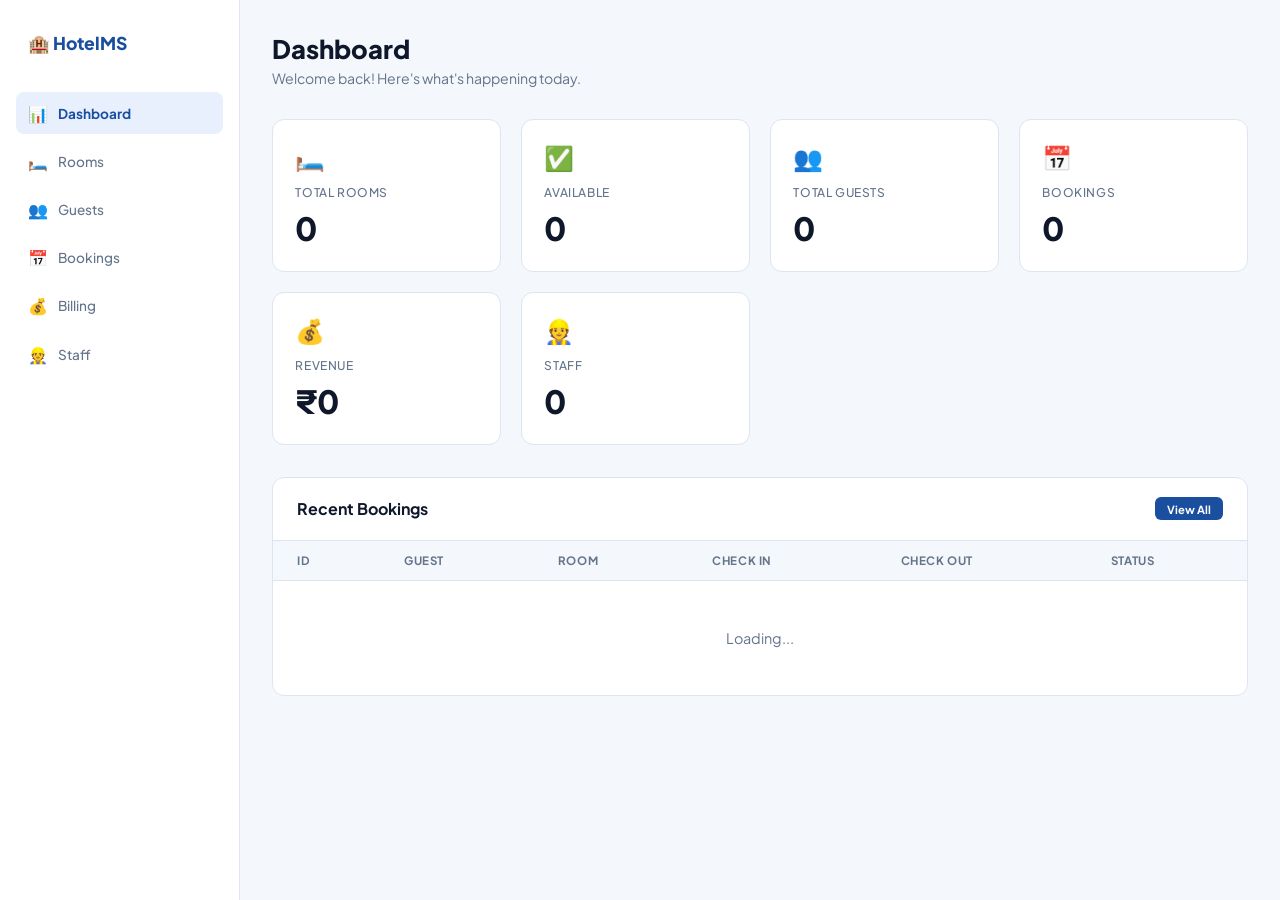
<file: index.html>
<!DOCTYPE html>
<html lang="en">
<head>
  <meta charset="UTF-8">
  <meta name="viewport" content="width=device-width, initial-scale=1.0">
  <title>Hotel Management — Dashboard</title>
  <link rel="stylesheet" href="https://fonts.googleapis.com/css2?family=Plus+Jakarta+Sans:wght@300;400;600;800&display=swap">
  <link rel="stylesheet" href="style.css">
</head>
<body>

<!-- SIDEBAR -->
<aside class="sidebar">
  <div class="sidebar-logo">🏨 HotelMS</div>
  <a href="index.html"    class="nav-item active"><span class="nav-icon">📊</span> Dashboard</a>
  <a href="rooms.html"    class="nav-item"><span class="nav-icon">🛏️</span> Rooms</a>
  <a href="guests.html"   class="nav-item"><span class="nav-icon">👥</span> Guests</a>
  <a href="bookings.html" class="nav-item"><span class="nav-icon">📅</span> Bookings</a>
  <a href="billing.html"  class="nav-item"><span class="nav-icon">💰</span> Billing</a>
  <a href="staff.html"    class="nav-item"><span class="nav-icon">👷</span> Staff</a>
</aside>

<!-- MAIN -->
<main class="main">
  <div class="page-header">
    <h1>Dashboard</h1>
    <p>Welcome back! Here's what's happening today.</p>
  </div>

  <div class="stats-grid">
    <div class="stat-card">
      <div class="stat-icon">🛏️</div>
      <div class="stat-label">Total Rooms</div>
      <div class="stat-value" id="totalRooms">0</div>
    </div>
    <div class="stat-card">
      <div class="stat-icon">✅</div>
      <div class="stat-label">Available</div>
      <div class="stat-value" id="availableRooms">0</div>
    </div>
    <div class="stat-card">
      <div class="stat-icon">👥</div>
      <div class="stat-label">Total Guests</div>
      <div class="stat-value" id="totalGuests">0</div>
    </div>
    <div class="stat-card">
      <div class="stat-icon">📅</div>
      <div class="stat-label">Bookings</div>
      <div class="stat-value" id="totalBookings">0</div>
    </div>
    <div class="stat-card">
      <div class="stat-icon">💰</div>
      <div class="stat-label">Revenue</div>
      <div class="stat-value" id="totalRevenue">₹0</div>
    </div>
    <div class="stat-card">
      <div class="stat-icon">👷</div>
      <div class="stat-label">Staff</div>
      <div class="stat-value" id="totalStaff">0</div>
    </div>
  </div>

  <div class="table-card">
    <div class="table-header">
      <h2>Recent Bookings</h2>
      <a href="bookings.html" class="btn btn-primary btn-sm">View All</a>
    </div>
    <table>
      <thead>
        <tr>
          <th>ID</th>
          <th>Guest</th>
          <th>Room</th>
          <th>Check In</th>
          <th>Check Out</th>
          <th>Status</th>
        </tr>
      </thead>
      <tbody id="recentBookings">
        <tr><td colspan="6" class="empty-state">Loading...</td></tr>
      </tbody>
    </table>
  </div>
</main>

<script>
const API = 'http://localhost:8080/api';

async function loadDashboard() {
  const [rooms, guests, bookings, bills, staff] = await Promise.all([
    fetch(`${API}/rooms`).then(r => r.json()),
    fetch(`${API}/guests`).then(r => r.json()),
    fetch(`${API}/bookings`).then(r => r.json()),
    fetch(`${API}/bills`).then(r => r.json()),
    fetch(`${API}/staff`).then(r => r.json()),
  ]);

  document.getElementById('totalRooms').textContent     = rooms.length;
  document.getElementById('availableRooms').textContent = rooms.filter(r => r.status === 'AVAILABLE').length;
  document.getElementById('totalGuests').textContent    = guests.length;
  document.getElementById('totalBookings').textContent  = bookings.length;
  document.getElementById('totalStaff').textContent     = staff.length;

  const revenue = bills.filter(b => b.paymentStatus === 'PAID').reduce((s, b) => s + b.grandTotal, 0);
  document.getElementById('totalRevenue').textContent = '₹' + revenue.toFixed(0);

  const tbody = document.getElementById('recentBookings');
  const recent = bookings.slice(-5).reverse();
  if (recent.length === 0) {
    tbody.innerHTML = '<tr><td colspan="6" class="empty-state">No bookings yet</td></tr>';
    return;
  }
  tbody.innerHTML = recent.map(b => `
    <tr>
      <td>#${b.id}</td>
      <td>${b.guest?.name || '-'}</td>
      <td>${b.room?.roomNumber || '-'}</td>
      <td>${b.checkInDate}</td>
      <td>${b.checkOutDate}</td>
      <td>${statusBadge(b.status)}</td>
    </tr>
  `).join('');
}

function statusBadge(status) {
  const map = {
    BOOKED: 'badge-info', CHECKED_IN: 'badge-success',
    CHECKED_OUT: 'badge-gray', CANCELLED: 'badge-danger'
  };
  return `<span class="badge ${map[status] || 'badge-gray'}">${status}</span>`;
}

loadDashboard();
</script>
</body>
</html>
</file>
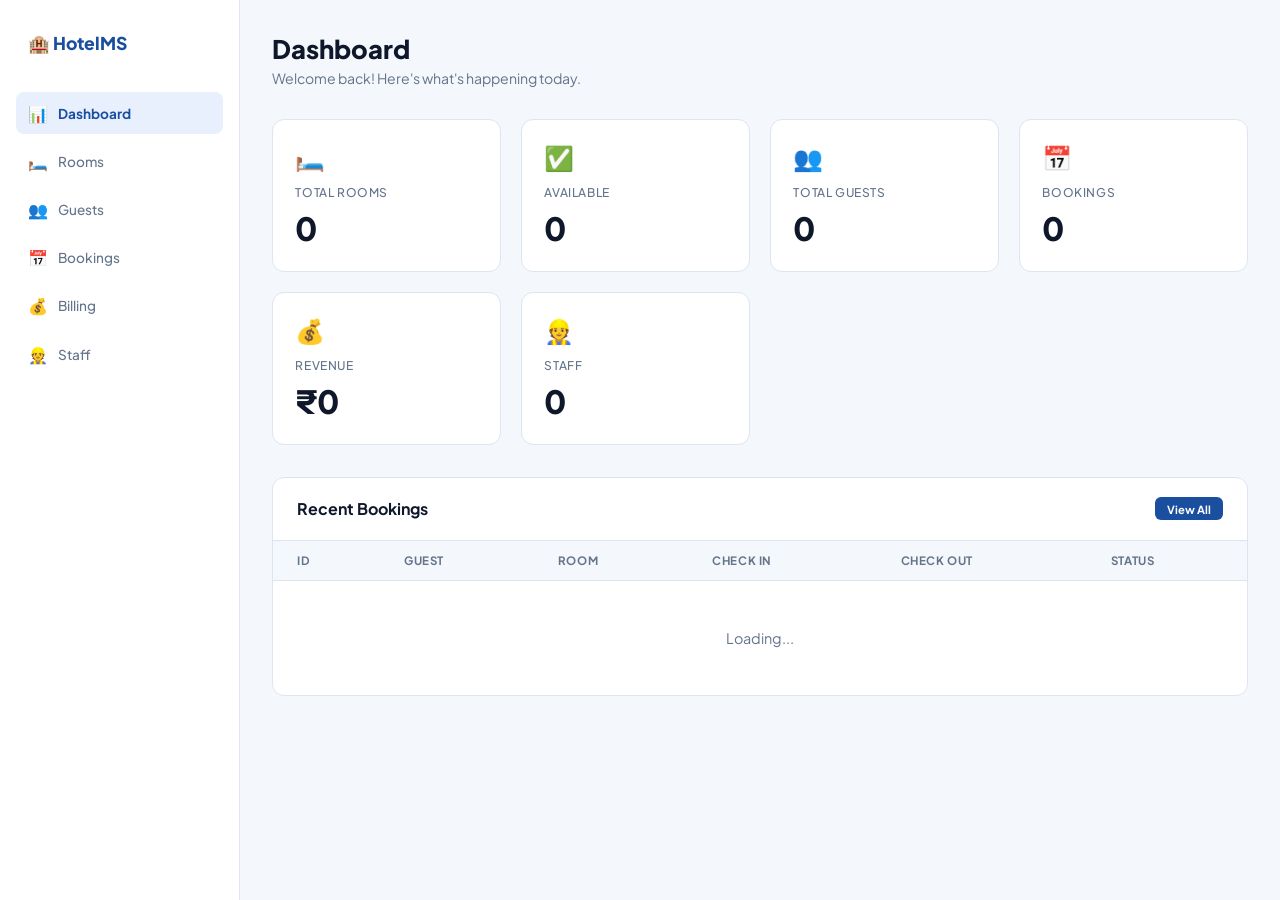
<file: Hotel-Management-System/src/main/resources/static/index.html>
<!DOCTYPE html>
<html lang="en">
<head>
  <meta charset="UTF-8">
  <meta name="viewport" content="width=device-width, initial-scale=1.0">
  <title>Hotel Management — Dashboard</title>
  <link rel="stylesheet" href="https://fonts.googleapis.com/css2?family=Plus+Jakarta+Sans:wght@300;400;600;800&display=swap">
  <link rel="stylesheet" href="style.css">
</head>
<body>

<!-- SIDEBAR -->
<aside class="sidebar">
  <div class="sidebar-logo">🏨 HotelMS</div>
  <a href="index.html"    class="nav-item active"><span class="nav-icon">📊</span> Dashboard</a>
  <a href="rooms.html"    class="nav-item"><span class="nav-icon">🛏️</span> Rooms</a>
  <a href="guests.html"   class="nav-item"><span class="nav-icon">👥</span> Guests</a>
  <a href="bookings.html" class="nav-item"><span class="nav-icon">📅</span> Bookings</a>
  <a href="billing.html"  class="nav-item"><span class="nav-icon">💰</span> Billing</a>
  <a href="staff.html"    class="nav-item"><span class="nav-icon">👷</span> Staff</a>
</aside>

<!-- MAIN -->
<main class="main">
  <div class="page-header">
    <h1>Dashboard</h1>
    <p>Welcome back! Here's what's happening today.</p>
  </div>

  <div class="stats-grid">
    <div class="stat-card">
      <div class="stat-icon">🛏️</div>
      <div class="stat-label">Total Rooms</div>
      <div class="stat-value" id="totalRooms">0</div>
    </div>
    <div class="stat-card">
      <div class="stat-icon">✅</div>
      <div class="stat-label">Available</div>
      <div class="stat-value" id="availableRooms">0</div>
    </div>
    <div class="stat-card">
      <div class="stat-icon">👥</div>
      <div class="stat-label">Total Guests</div>
      <div class="stat-value" id="totalGuests">0</div>
    </div>
    <div class="stat-card">
      <div class="stat-icon">📅</div>
      <div class="stat-label">Bookings</div>
      <div class="stat-value" id="totalBookings">0</div>
    </div>
    <div class="stat-card">
      <div class="stat-icon">💰</div>
      <div class="stat-label">Revenue</div>
      <div class="stat-value" id="totalRevenue">₹0</div>
    </div>
    <div class="stat-card">
      <div class="stat-icon">👷</div>
      <div class="stat-label">Staff</div>
      <div class="stat-value" id="totalStaff">0</div>
    </div>
  </div>

  <div class="table-card">
    <div class="table-header">
      <h2>Recent Bookings</h2>
      <a href="bookings.html" class="btn btn-primary btn-sm">View All</a>
    </div>
    <table>
      <thead>
        <tr>
          <th>ID</th>
          <th>Guest</th>
          <th>Room</th>
          <th>Check In</th>
          <th>Check Out</th>
          <th>Status</th>
        </tr>
      </thead>
      <tbody id="recentBookings">
        <tr><td colspan="6" class="empty-state">Loading...</td></tr>
      </tbody>
    </table>
  </div>
</main>

<script>
const API = 'http://localhost:8080/api';

async function loadDashboard() {
  const [rooms, guests, bookings, bills, staff] = await Promise.all([
    fetch(`${API}/rooms`).then(r => r.json()),
    fetch(`${API}/guests`).then(r => r.json()),
    fetch(`${API}/bookings`).then(r => r.json()),
    fetch(`${API}/bills`).then(r => r.json()),
    fetch(`${API}/staff`).then(r => r.json()),
  ]);

  document.getElementById('totalRooms').textContent     = rooms.length;
  document.getElementById('availableRooms').textContent = rooms.filter(r => r.status === 'AVAILABLE').length;
  document.getElementById('totalGuests').textContent    = guests.length;
  document.getElementById('totalBookings').textContent  = bookings.length;
  document.getElementById('totalStaff').textContent     = staff.length;

  const revenue = bills.filter(b => b.paymentStatus === 'PAID').reduce((s, b) => s + b.grandTotal, 0);
  document.getElementById('totalRevenue').textContent = '₹' + revenue.toFixed(0);

  const tbody = document.getElementById('recentBookings');
  const recent = bookings.slice(-5).reverse();
  if (recent.length === 0) {
    tbody.innerHTML = '<tr><td colspan="6" class="empty-state">No bookings yet</td></tr>';
    return;
  }
  tbody.innerHTML = recent.map(b => `
    <tr>
      <td>#${b.id}</td>
      <td>${b.guest?.name || '-'}</td>
      <td>${b.room?.roomNumber || '-'}</td>
      <td>${b.checkInDate}</td>
      <td>${b.checkOutDate}</td>
      <td>${statusBadge(b.status)}</td>
    </tr>
  `).join('');
}

function statusBadge(status) {
  const map = {
    BOOKED: 'badge-info', CHECKED_IN: 'badge-success',
    CHECKED_OUT: 'badge-gray', CANCELLED: 'badge-danger'
  };
  return `<span class="badge ${map[status] || 'badge-gray'}">${status}</span>`;
}

loadDashboard();
</script>
</body>
</html>
</file>
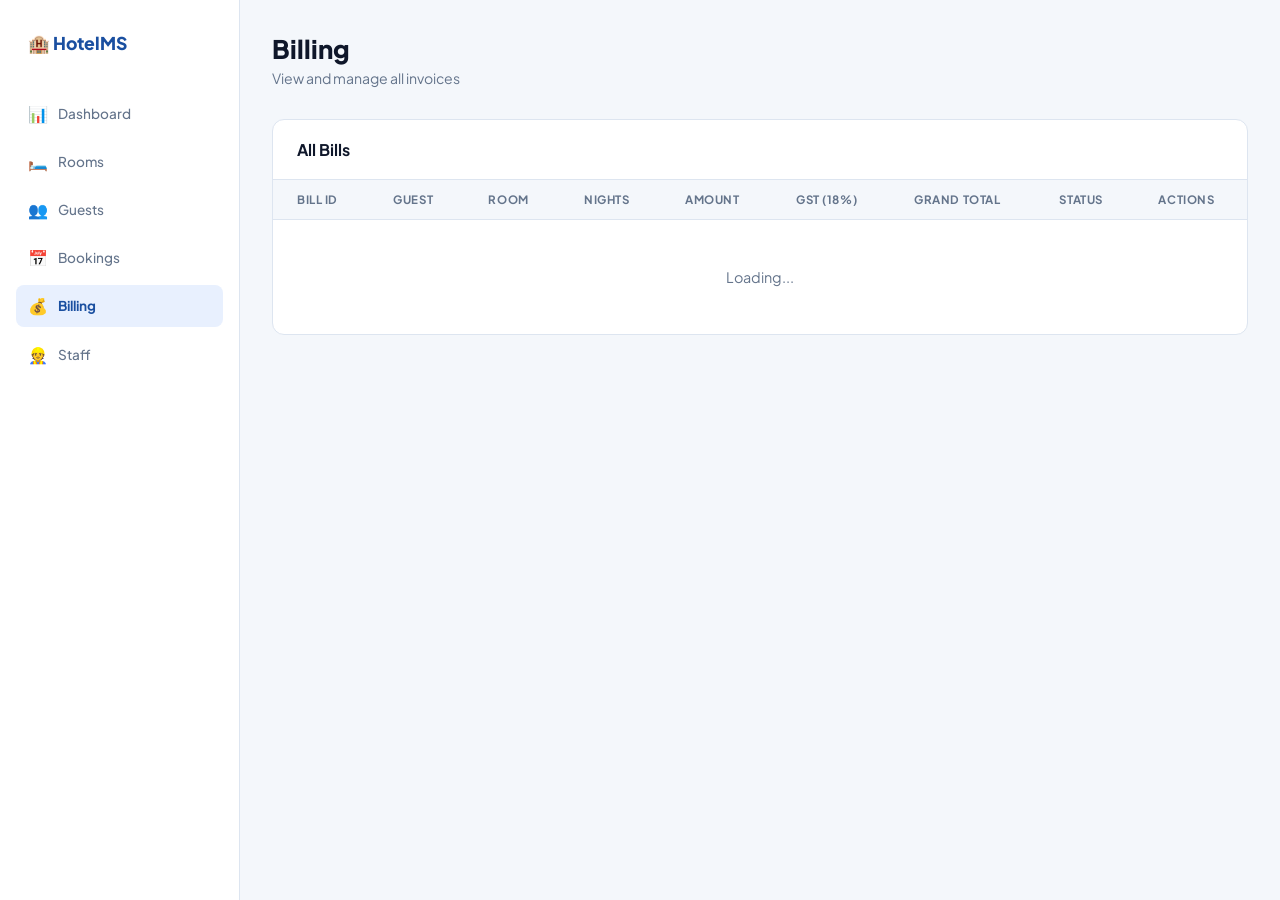
<file: billing.html>
<!DOCTYPE html>
<html lang="en">
<head>
  <meta charset="UTF-8">
  <title>Billing — Hotel Management</title>
  <link rel="stylesheet" href="https://fonts.googleapis.com/css2?family=Plus+Jakarta+Sans:wght@300;400;600;800&display=swap">
  <link rel="stylesheet" href="style.css">
</head>
<body>

<aside class="sidebar">
  <div class="sidebar-logo">🏨 HotelMS</div>
  <a href="index.html"    class="nav-item"><span class="nav-icon">📊</span> Dashboard</a>
  <a href="rooms.html"    class="nav-item"><span class="nav-icon">🛏️</span> Rooms</a>
  <a href="guests.html"   class="nav-item"><span class="nav-icon">👥</span> Guests</a>
  <a href="bookings.html" class="nav-item"><span class="nav-icon">📅</span> Bookings</a>
  <a href="billing.html"  class="nav-item active"><span class="nav-icon">💰</span> Billing</a>
  <a href="staff.html"    class="nav-item"><span class="nav-icon">👷</span> Staff</a>
</aside>

<main class="main">
  <div class="page-header">
    <h1>Billing</h1>
    <p>View and manage all invoices</p>
  </div>

  <div class="table-card">
    <div class="table-header">
      <h2>All Bills</h2>
    </div>
    <table>
      <thead>
        <tr>
          <th>Bill ID</th>
          <th>Guest</th>
          <th>Room</th>
          <th>Nights</th>
          <th>Amount</th>
          <th>GST (18%)</th>
          <th>Grand Total</th>
          <th>Status</th>
          <th>Actions</th>
        </tr>
      </thead>
      <tbody id="billsTable">
        <tr><td colspan="9" class="empty-state">Loading...</td></tr>
      </tbody>
    </table>
  </div>
</main>

<script>
const API = 'http://localhost:8080/api';

async function loadBills() {
  const bills = await fetch(`${API}/bills`).then(r => r.json());
  const tbody = document.getElementById('billsTable');
  if (bills.length === 0) {
    tbody.innerHTML = '<tr><td colspan="9" class="empty-state">No bills yet</td></tr>';
    return;
  }
  tbody.innerHTML = bills.map(b => {
    const nights = daysBetween(b.booking?.checkInDate, b.booking?.checkOutDate);
    return `
      <tr>
        <td>#${b.id}</td>
        <td><strong>${b.booking?.guest?.name || '-'}</strong></td>
        <td>${b.booking?.room?.roomNumber || '-'}</td>
        <td>${nights}</td>
        <td>₹${b.totalAmount?.toFixed(2)}</td>
        <td>₹${b.taxAmount?.toFixed(2)}</td>
        <td><strong>₹${b.grandTotal?.toFixed(2)}</strong></td>
        <td>${payBadge(b.paymentStatus)}</td>
        <td>
          ${b.paymentStatus === 'UNPAID'
            ? `<button class="btn btn-sm btn-success" onclick="payBill(${b.id})">Mark Paid</button>`
            : '<span style="color:var(--muted);font-size:0.75rem;">Paid ✓</span>'}
        </td>
      </tr>
    `;
  }).join('');
}

function payBadge(status) {
  return status === 'PAID'
    ? '<span class="badge badge-success">PAID</span>'
    : '<span class="badge badge-danger">UNPAID</span>';
}

function daysBetween(d1, d2) {
  if (!d1 || !d2) return '-';
  return Math.round((new Date(d2) - new Date(d1)) / (1000 * 60 * 60 * 24));
}

async function payBill(id) {
  await fetch(`${API}/bills/${id}/pay`, { method: 'PUT' });
  loadBills();
}

loadBills();
</script>
</body>
</html>
</file>
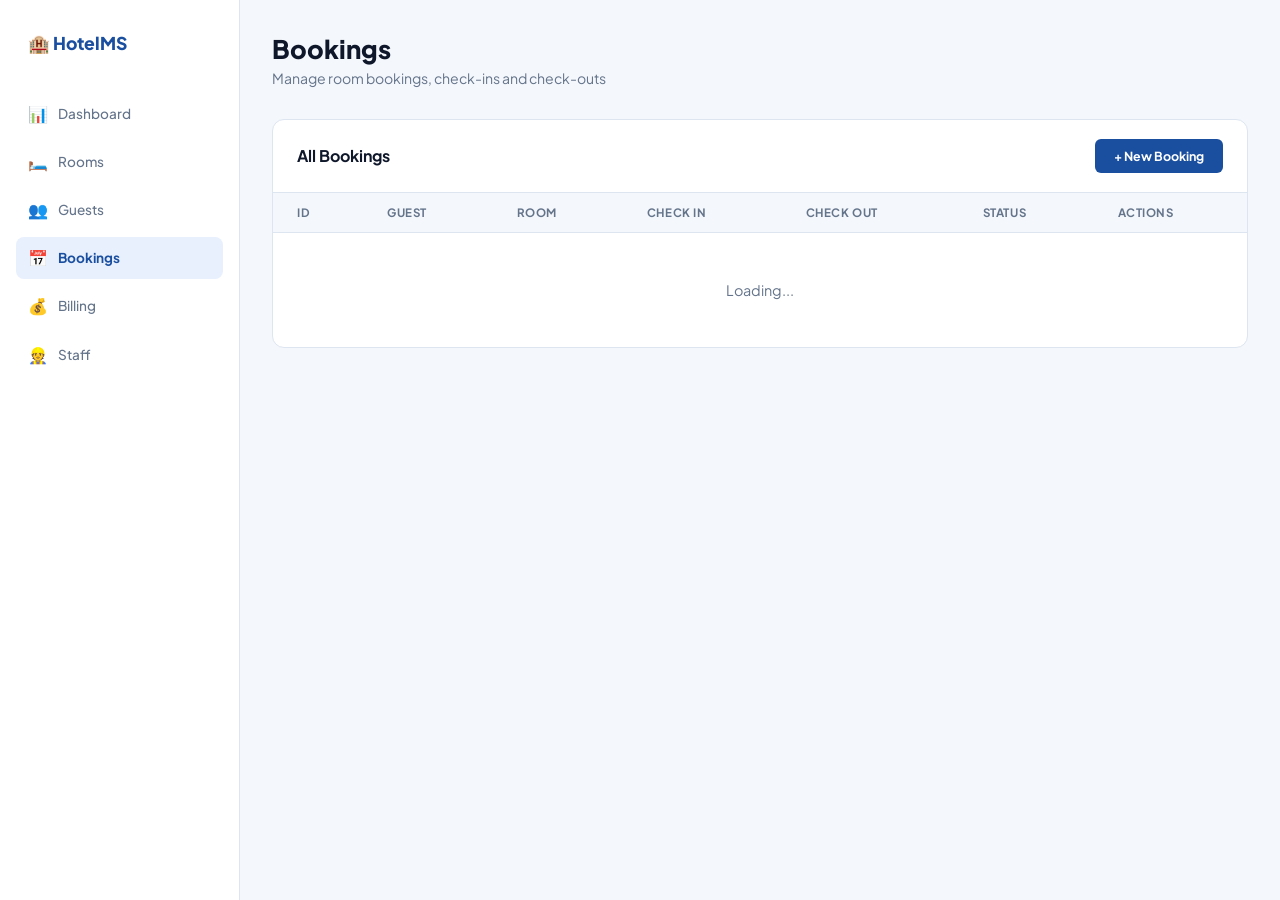
<file: bookings.html>
<!DOCTYPE html>
<html lang="en">
<head>
  <meta charset="UTF-8">
  <title>Bookings — Hotel Management</title>
  <link rel="stylesheet" href="https://fonts.googleapis.com/css2?family=Plus+Jakarta+Sans:wght@300;400;600;800&display=swap">
  <link rel="stylesheet" href="style.css">
</head>
<body>

<aside class="sidebar">
  <div class="sidebar-logo">🏨 HotelMS</div>
  <a href="index.html"    class="nav-item"><span class="nav-icon">📊</span> Dashboard</a>
  <a href="rooms.html"    class="nav-item"><span class="nav-icon">🛏️</span> Rooms</a>
  <a href="guests.html"   class="nav-item"><span class="nav-icon">👥</span> Guests</a>
  <a href="bookings.html" class="nav-item active"><span class="nav-icon">📅</span> Bookings</a>
  <a href="billing.html"  class="nav-item"><span class="nav-icon">💰</span> Billing</a>
  <a href="staff.html"    class="nav-item"><span class="nav-icon">👷</span> Staff</a>
</aside>

<main class="main">
  <div class="page-header">
    <h1>Bookings</h1>
    <p>Manage room bookings, check-ins and check-outs</p>
  </div>

  <div class="table-card">
    <div class="table-header">
      <h2>All Bookings</h2>
      <button class="btn btn-primary" onclick="openModal()">+ New Booking</button>
    </div>
    <table>
      <thead>
        <tr>
          <th>ID</th>
          <th>Guest</th>
          <th>Room</th>
          <th>Check In</th>
          <th>Check Out</th>
          <th>Status</th>
          <th>Actions</th>
        </tr>
      </thead>
      <tbody id="bookingsTable">
        <tr><td colspan="7" class="empty-state">Loading...</td></tr>
      </tbody>
    </table>
  </div>
</main>

<div class="modal-overlay" id="modalOverlay">
  <div class="modal">
    <h2>New Booking</h2>
    <div class="form-group">
      <label>Guest</label>
      <select id="bookingGuest"></select>
    </div>
    <div class="form-group">
      <label>Room</label>
      <select id="bookingRoom"></select>
    </div>
    <div class="form-row">
      <div class="form-group">
        <label>Check In Date</label>
        <input type="date" id="checkIn">
      </div>
      <div class="form-group">
        <label>Check Out Date</label>
        <input type="date" id="checkOut">
      </div>
    </div>
    <div class="modal-actions">
      <button class="btn btn-outline" onclick="closeModal()">Cancel</button>
      <button class="btn btn-primary" onclick="saveBooking()">Book Now</button>
    </div>
  </div>
</div>

<script>
const API = 'http://localhost:8080/api';
let allBookings = [];

async function loadBookings() {
  allBookings = await fetch(`${API}/bookings`).then(r => r.json());
  renderBookings(allBookings);
}

function renderBookings(bookings) {
  const tbody = document.getElementById('bookingsTable');
  if (bookings.length === 0) {
    tbody.innerHTML = '<tr><td colspan="7" class="empty-state">No bookings yet</td></tr>';
    return;
  }
  tbody.innerHTML = bookings.map(b => `
    <tr>
      <td>#${b.id}</td>
      <td><strong>${b.guest?.name || '-'}</strong></td>
      <td>${b.room?.roomNumber || '-'} (${b.room?.type || ''})</td>
      <td>${b.checkInDate}</td>
      <td>${b.checkOutDate}</td>
      <td>${statusBadge(b.status)}</td>
      <td>
        <div class="action-btns">
          ${b.status === 'BOOKED'      ? `<button class="btn btn-sm btn-success" onclick="checkIn(${b.id})">Check In</button>` : ''}
          ${b.status === 'CHECKED_IN'  ? `<button class="btn btn-sm btn-warning" onclick="checkOut(${b.id})">Check Out</button>` : ''}
          ${b.status === 'BOOKED'      ? `<button class="btn btn-sm btn-danger"  onclick="cancelBooking(${b.id})">Cancel</button>` : ''}
          ${b.status === 'CHECKED_OUT' ? `<button class="btn btn-sm btn-primary" onclick="generateBill(${b.id})">Bill</button>` : ''}
        </div>
      </td>
    </tr>
  `).join('');
}

function statusBadge(s) {
  const map = { BOOKED: 'badge-info', CHECKED_IN: 'badge-success', CHECKED_OUT: 'badge-gray', CANCELLED: 'badge-danger' };
  return `<span class="badge ${map[s] || 'badge-gray'}">${s}</span>`;
}

async function openModal() {
  const [guests, rooms] = await Promise.all([
    fetch(`${API}/guests`).then(r => r.json()),
    fetch(`${API}/rooms/available`).then(r => r.json()),
  ]);
  document.getElementById('bookingGuest').innerHTML = guests.map(g => `<option value="${g.id}">${g.name}</option>`).join('');
  document.getElementById('bookingRoom').innerHTML  = rooms.map(r  => `<option value="${r.id}">${r.roomNumber} — ${r.type} (₹${r.pricePerNight})</option>`).join('');
  document.getElementById('modalOverlay').classList.add('open');
}

function closeModal() {
  document.getElementById('modalOverlay').classList.remove('open');
}

async function saveBooking() {
  const data = {
    guest: { id: parseInt(document.getElementById('bookingGuest').value) },
    room:  { id: parseInt(document.getElementById('bookingRoom').value) },
    checkInDate:  document.getElementById('checkIn').value,
    checkOutDate: document.getElementById('checkOut').value,
  };
  await fetch(`${API}/bookings`, { method: 'POST', headers: { 'Content-Type': 'application/json' }, body: JSON.stringify(data) });
  closeModal();
  loadBookings();
}

async function checkIn(id) {
  await fetch(`${API}/bookings/${id}/checkin`, { method: 'PUT' });
  loadBookings();
}

async function checkOut(id) {
  await fetch(`${API}/bookings/${id}/checkout`, { method: 'PUT' });
  loadBookings();
}

async function cancelBooking(id) {
  if (!confirm('Cancel this booking?')) return;
  await fetch(`${API}/bookings/${id}/cancel`, { method: 'PUT' });
  loadBookings();
}

async function generateBill(bookingId) {
  await fetch(`${API}/bills/generate/${bookingId}`, { method: 'POST' });
  alert('Bill generated! Go to Billing page to view.');
  window.location.href = 'billing.html';
}

loadBookings();
</script>
</body>
</html>
</file>
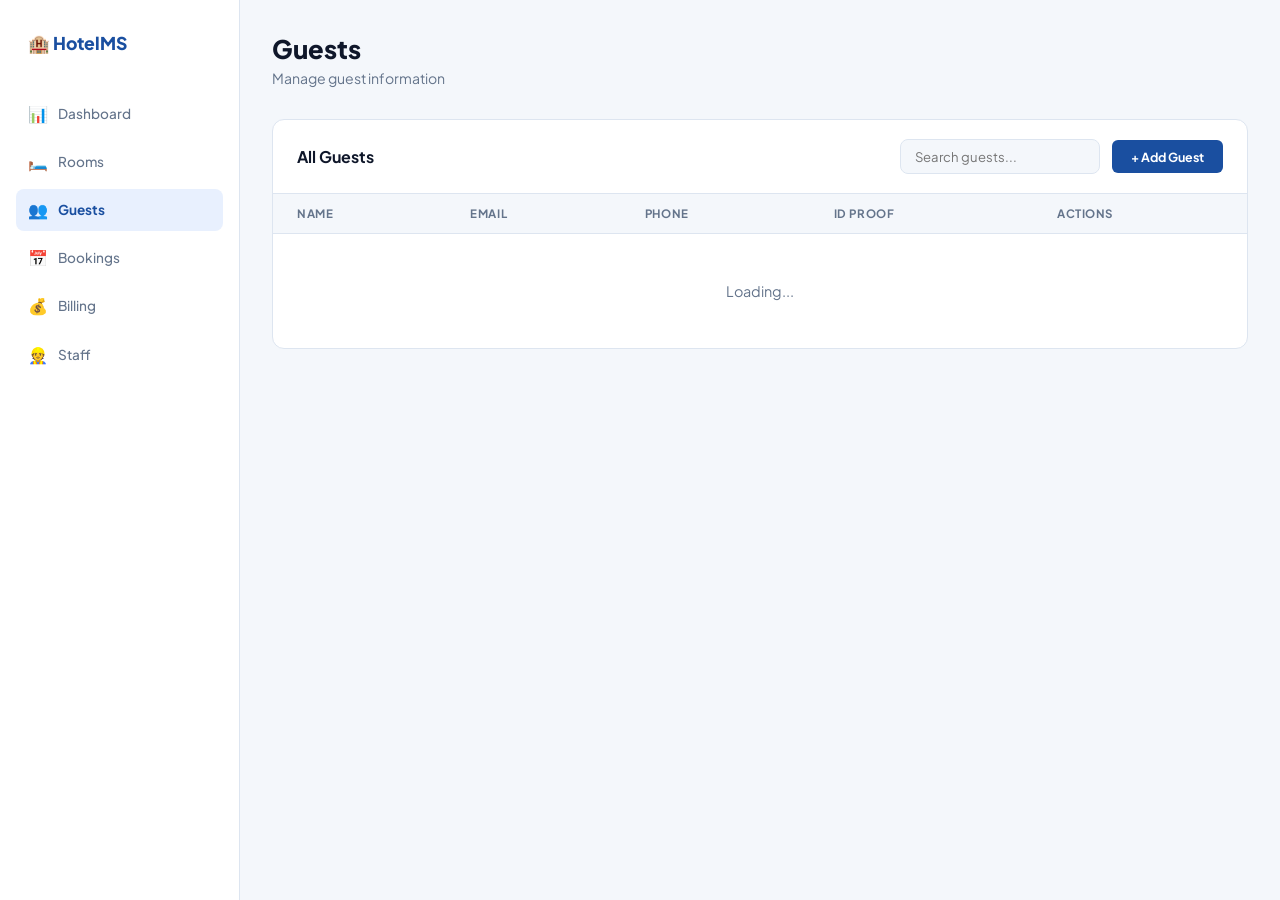
<file: guests.html>
<!DOCTYPE html>
<html lang="en">
<head>
  <meta charset="UTF-8">
  <title>Guests — Hotel Management</title>
  <link rel="stylesheet" href="https://fonts.googleapis.com/css2?family=Plus+Jakarta+Sans:wght@300;400;600;800&display=swap">
  <link rel="stylesheet" href="style.css">
</head>
<body>

<aside class="sidebar">
  <div class="sidebar-logo">🏨 HotelMS</div>
  <a href="index.html"    class="nav-item"><span class="nav-icon">📊</span> Dashboard</a>
  <a href="rooms.html"    class="nav-item"><span class="nav-icon">🛏️</span> Rooms</a>
  <a href="guests.html"   class="nav-item active"><span class="nav-icon">👥</span> Guests</a>
  <a href="bookings.html" class="nav-item"><span class="nav-icon">📅</span> Bookings</a>
  <a href="billing.html"  class="nav-item"><span class="nav-icon">💰</span> Billing</a>
  <a href="staff.html"    class="nav-item"><span class="nav-icon">👷</span> Staff</a>
</aside>

<main class="main">
  <div class="page-header">
    <h1>Guests</h1>
    <p>Manage guest information</p>
  </div>

  <div class="table-card">
    <div class="table-header">
      <h2>All Guests</h2>
      <div class="search-bar">
        <input type="text" id="searchInput" placeholder="Search guests..." oninput="filterGuests()">
        <button class="btn btn-primary" onclick="openModal()">+ Add Guest</button>
      </div>
    </div>
    <table>
      <thead>
        <tr>
          <th>Name</th>
          <th>Email</th>
          <th>Phone</th>
          <th>ID Proof</th>
          <th>Actions</th>
        </tr>
      </thead>
      <tbody id="guestsTable">
        <tr><td colspan="5" class="empty-state">Loading...</td></tr>
      </tbody>
    </table>
  </div>
</main>

<div class="modal-overlay" id="modalOverlay">
  <div class="modal">
    <h2 id="modalTitle">Add Guest</h2>
    <input type="hidden" id="guestId">
    <div class="form-row">
      <div class="form-group">
        <label>Full Name</label>
        <input type="text" id="guestName" placeholder="John Doe">
      </div>
      <div class="form-group">
        <label>Email</label>
        <input type="email" id="guestEmail" placeholder="john@email.com">
      </div>
    </div>
    <div class="form-row">
      <div class="form-group">
        <label>Phone</label>
        <input type="text" id="guestPhone" placeholder="9876543210">
      </div>
      <div class="form-group">
        <label>ID Proof</label>
        <select id="guestIdProof">
          <option>Aadhar</option>
          <option>Passport</option>
          <option>Driving License</option>
          <option>Voter ID</option>
        </select>
      </div>
    </div>
    <div class="form-group">
      <label>Address</label>
      <input type="text" id="guestAddress" placeholder="City, State">
    </div>
    <div class="modal-actions">
      <button class="btn btn-outline" onclick="closeModal()">Cancel</button>
      <button class="btn btn-primary" onclick="saveGuest()">Save Guest</button>
    </div>
  </div>
</div>

<script>
const API = 'http://localhost:8080/api';
let allGuests = [];

async function loadGuests() {
  allGuests = await fetch(`${API}/guests`).then(r => r.json());
  renderGuests(allGuests);
}

function renderGuests(guests) {
  const tbody = document.getElementById('guestsTable');
  if (guests.length === 0) {
    tbody.innerHTML = '<tr><td colspan="5" class="empty-state">No guests found</td></tr>';
    return;
  }
  tbody.innerHTML = guests.map(g => `
    <tr>
      <td><strong>${g.name}</strong></td>
      <td>${g.email}</td>
      <td>${g.phone}</td>
      <td><span class="badge badge-info">${g.idProof}</span></td>
      <td>
        <div class="action-btns">
          <button class="btn btn-sm btn-primary" onclick="editGuest(${g.id})">Edit</button>
          <button class="btn btn-sm btn-danger"  onclick="deleteGuest(${g.id})">Delete</button>
        </div>
      </td>
    </tr>
  `).join('');
}

function filterGuests() {
  const q = document.getElementById('searchInput').value.toLowerCase();
  renderGuests(allGuests.filter(g =>
    g.name.toLowerCase().includes(q) || g.email.toLowerCase().includes(q)
  ));
}

function openModal() {
  document.getElementById('modalTitle').textContent = 'Add Guest';
  document.getElementById('guestId').value = '';
  ['guestName','guestEmail','guestPhone','guestAddress'].forEach(id => document.getElementById(id).value = '');
  document.getElementById('modalOverlay').classList.add('open');
}

function editGuest(id) {
  const g = allGuests.find(g => g.id === id);
  document.getElementById('modalTitle').textContent = 'Edit Guest';
  document.getElementById('guestId').value      = g.id;
  document.getElementById('guestName').value    = g.name;
  document.getElementById('guestEmail').value   = g.email;
  document.getElementById('guestPhone').value   = g.phone;
  document.getElementById('guestAddress').value = g.address;
  document.getElementById('guestIdProof').value = g.idProof;
  document.getElementById('modalOverlay').classList.add('open');
}

function closeModal() {
  document.getElementById('modalOverlay').classList.remove('open');
}

async function saveGuest() {
  const id   = document.getElementById('guestId').value;
  const data = {
    name: document.getElementById('guestName').value,
    email: document.getElementById('guestEmail').value,
    phone: document.getElementById('guestPhone').value,
    address: document.getElementById('guestAddress').value,
    idProof: document.getElementById('guestIdProof').value,
  };
  const url    = id ? `${API}/guests/${id}` : `${API}/guests`;
  const method = id ? 'PUT' : 'POST';
  await fetch(url, { method, headers: { 'Content-Type': 'application/json' }, body: JSON.stringify(data) });
  closeModal();
  loadGuests();
}

async function deleteGuest(id) {
  if (!confirm('Delete this guest?')) return;
  await fetch(`${API}/guests/${id}`, { method: 'DELETE' });
  loadGuests();
}

loadGuests();
</script>
</body>
</html>
</file>
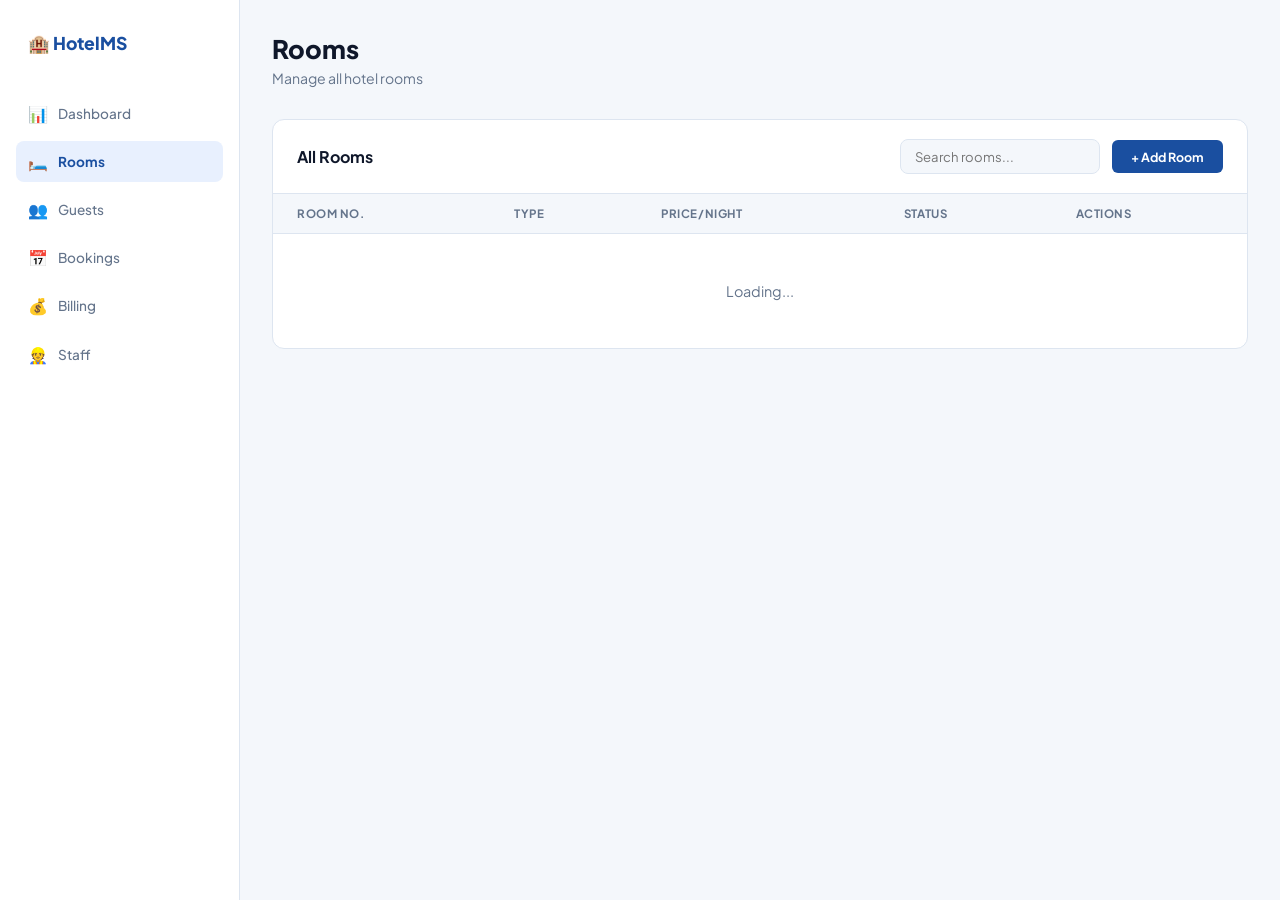
<file: rooms.html>
<!DOCTYPE html>
<html lang="en">
<head>
  <meta charset="UTF-8">
  <title>Rooms — Hotel Management</title>
  <link rel="stylesheet" href="https://fonts.googleapis.com/css2?family=Plus+Jakarta+Sans:wght@300;400;600;800&display=swap">
  <link rel="stylesheet" href="style.css">
</head>
<body>

<aside class="sidebar">
  <div class="sidebar-logo">🏨 HotelMS</div>
  <a href="index.html"    class="nav-item"><span class="nav-icon">📊</span> Dashboard</a>
  <a href="rooms.html"    class="nav-item active"><span class="nav-icon">🛏️</span> Rooms</a>
  <a href="guests.html"   class="nav-item"><span class="nav-icon">👥</span> Guests</a>
  <a href="bookings.html" class="nav-item"><span class="nav-icon">📅</span> Bookings</a>
  <a href="billing.html"  class="nav-item"><span class="nav-icon">💰</span> Billing</a>
  <a href="staff.html"    class="nav-item"><span class="nav-icon">👷</span> Staff</a>
</aside>

<main class="main">
  <div class="page-header">
    <h1>Rooms</h1>
    <p>Manage all hotel rooms</p>
  </div>

  <div class="table-card">
    <div class="table-header">
      <h2>All Rooms</h2>
      <div class="search-bar">
        <input type="text" id="searchInput" placeholder="Search rooms..." oninput="filterRooms()">
        <button class="btn btn-primary" onclick="openModal()">+ Add Room</button>
      </div>
    </div>
    <table>
      <thead>
        <tr>
          <th>Room No.</th>
          <th>Type</th>
          <th>Price/Night</th>
          <th>Status</th>
          <th>Actions</th>
        </tr>
      </thead>
      <tbody id="roomsTable">
        <tr><td colspan="5" class="empty-state">Loading...</td></tr>
      </tbody>
    </table>
  </div>
</main>

<!-- MODAL -->
<div class="modal-overlay" id="modalOverlay">
  <div class="modal">
    <h2 id="modalTitle">Add Room</h2>
    <input type="hidden" id="roomId">
    <div class="form-row">
      <div class="form-group">
        <label>Room Number</label>
        <input type="text" id="roomNumber" placeholder="e.g. 101">
      </div>
      <div class="form-group">
        <label>Type</label>
        <select id="roomType">
          <option>Single</option>
          <option>Double</option>
          <option>Suite</option>
          <option>Deluxe</option>
        </select>
      </div>
    </div>
    <div class="form-row">
      <div class="form-group">
        <label>Price Per Night (₹)</label>
        <input type="number" id="roomPrice" placeholder="e.g. 2500">
      </div>
      <div class="form-group">
        <label>Status</label>
        <select id="roomStatus">
          <option>AVAILABLE</option>
          <option>OCCUPIED</option>
          <option>MAINTENANCE</option>
        </select>
      </div>
    </div>
    <div class="modal-actions">
      <button class="btn btn-outline" onclick="closeModal()">Cancel</button>
      <button class="btn btn-primary" onclick="saveRoom()">Save Room</button>
    </div>
  </div>
</div>

<script>
const API = 'http://localhost:8080/api';
let allRooms = [];

async function loadRooms() {
  allRooms = await fetch(`${API}/rooms`).then(r => r.json());
  renderRooms(allRooms);
}

function renderRooms(rooms) {
  const tbody = document.getElementById('roomsTable');
  if (rooms.length === 0) {
    tbody.innerHTML = '<tr><td colspan="5" class="empty-state">No rooms found</td></tr>';
    return;
  }
  tbody.innerHTML = rooms.map(r => `
    <tr>
      <td><strong>${r.roomNumber}</strong></td>
      <td>${r.type}</td>
      <td>₹${r.pricePerNight}</td>
      <td>${statusBadge(r.status)}</td>
      <td>
        <div class="action-btns">
          <button class="btn btn-sm btn-primary" onclick="editRoom(${r.id})">Edit</button>
          <button class="btn btn-sm btn-danger" onclick="deleteRoom(${r.id})">Delete</button>
        </div>
      </td>
    </tr>
  `).join('');
}

function statusBadge(status) {
  const map = { AVAILABLE: 'badge-success', OCCUPIED: 'badge-danger', MAINTENANCE: 'badge-warning' };
  return `<span class="badge ${map[status] || 'badge-gray'}">${status}</span>`;
}

function filterRooms() {
  const q = document.getElementById('searchInput').value.toLowerCase();
  renderRooms(allRooms.filter(r =>
    r.roomNumber.toLowerCase().includes(q) || r.type.toLowerCase().includes(q)
  ));
}

function openModal() {
  document.getElementById('modalTitle').textContent = 'Add Room';
  document.getElementById('roomId').value = '';
  document.getElementById('roomNumber').value = '';
  document.getElementById('roomPrice').value = '';
  document.getElementById('modalOverlay').classList.add('open');
}

function editRoom(id) {
  const r = allRooms.find(r => r.id === id);
  document.getElementById('modalTitle').textContent = 'Edit Room';
  document.getElementById('roomId').value = r.id;
  document.getElementById('roomNumber').value = r.roomNumber;
  document.getElementById('roomType').value = r.type;
  document.getElementById('roomPrice').value = r.pricePerNight;
  document.getElementById('roomStatus').value = r.status;
  document.getElementById('modalOverlay').classList.add('open');
}

function closeModal() {
  document.getElementById('modalOverlay').classList.remove('open');
}

async function saveRoom() {
  const id = document.getElementById('roomId').value;
  const data = {
    roomNumber: document.getElementById('roomNumber').value,
    type: document.getElementById('roomType').value,
    pricePerNight: parseFloat(document.getElementById('roomPrice').value),
    status: document.getElementById('roomStatus').value,
  };
  const url    = id ? `${API}/rooms/${id}` : `${API}/rooms`;
  const method = id ? 'PUT' : 'POST';
  await fetch(url, { method, headers: { 'Content-Type': 'application/json' }, body: JSON.stringify(data) });
  closeModal();
  loadRooms();
}

async function deleteRoom(id) {
  if (!confirm('Delete this room?')) return;
  await fetch(`${API}/rooms/${id}`, { method: 'DELETE' });
  loadRooms();
}

loadRooms();
</script>
</body>
</html>
</file>
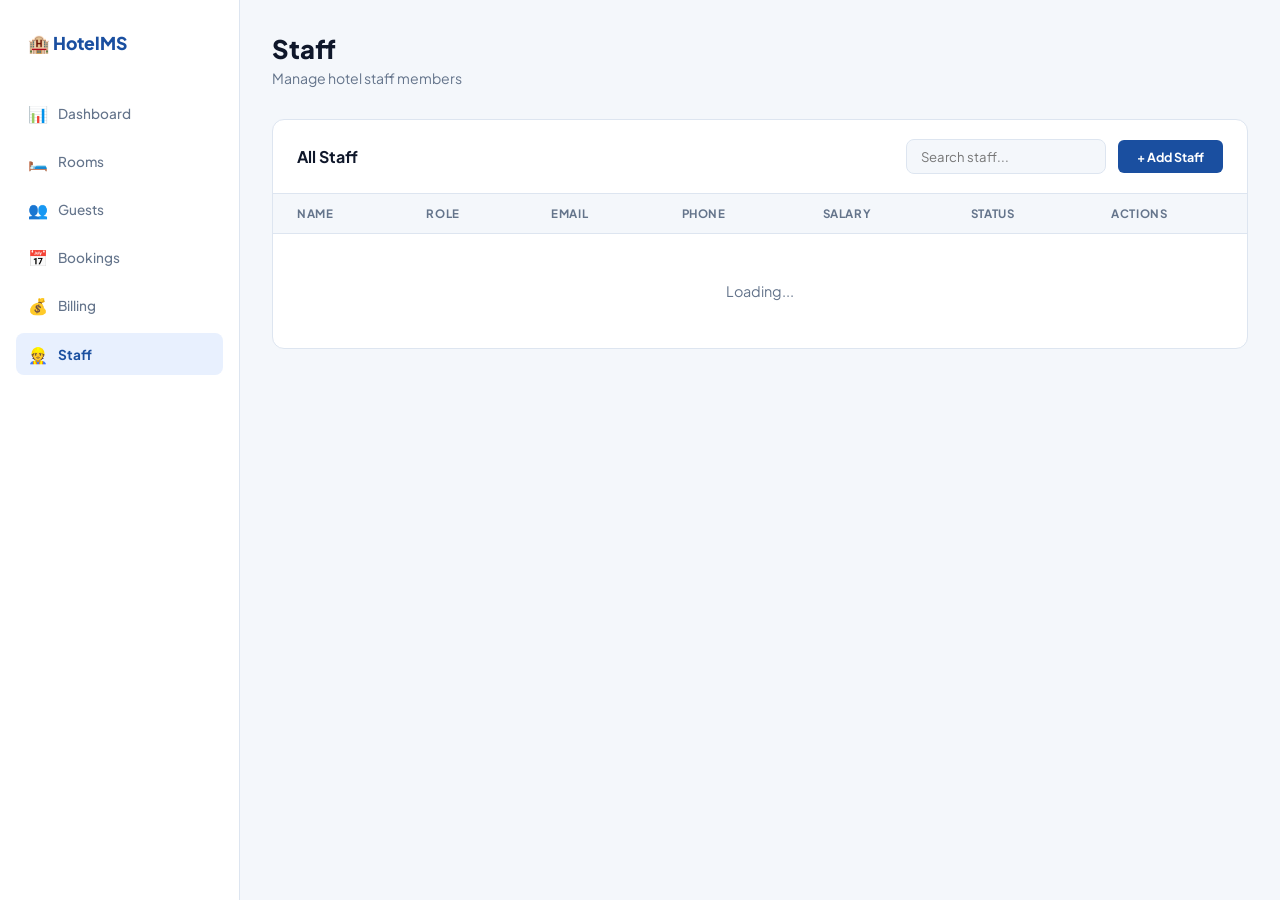
<file: staff.html>
<!DOCTYPE html>
<html lang="en">
<head>
  <meta charset="UTF-8">
  <title>Staff — Hotel Management</title>
  <link rel="stylesheet" href="https://fonts.googleapis.com/css2?family=Plus+Jakarta+Sans:wght@300;400;600;800&display=swap">
  <link rel="stylesheet" href="style.css">
</head>
<body>

<aside class="sidebar">
  <div class="sidebar-logo">🏨 HotelMS</div>
  <a href="index.html"    class="nav-item"><span class="nav-icon">📊</span> Dashboard</a>
  <a href="rooms.html"    class="nav-item"><span class="nav-icon">🛏️</span> Rooms</a>
  <a href="guests.html"   class="nav-item"><span class="nav-icon">👥</span> Guests</a>
  <a href="bookings.html" class="nav-item"><span class="nav-icon">📅</span> Bookings</a>
  <a href="billing.html"  class="nav-item"><span class="nav-icon">💰</span> Billing</a>
  <a href="staff.html"    class="nav-item active"><span class="nav-icon">👷</span> Staff</a>
</aside>

<main class="main">
  <div class="page-header">
    <h1>Staff</h1>
    <p>Manage hotel staff members</p>
  </div>

  <div class="table-card">
    <div class="table-header">
      <h2>All Staff</h2>
      <div class="search-bar">
        <input type="text" id="searchInput" placeholder="Search staff..." oninput="filterStaff()">
        <button class="btn btn-primary" onclick="openModal()">+ Add Staff</button>
      </div>
    </div>
    <table>
      <thead>
        <tr>
          <th>Name</th>
          <th>Role</th>
          <th>Email</th>
          <th>Phone</th>
          <th>Salary</th>
          <th>Status</th>
          <th>Actions</th>
        </tr>
      </thead>
      <tbody id="staffTable">
        <tr><td colspan="7" class="empty-state">Loading...</td></tr>
      </tbody>
    </table>
  </div>
</main>

<div class="modal-overlay" id="modalOverlay">
  <div class="modal">
    <h2 id="modalTitle">Add Staff</h2>
    <input type="hidden" id="staffId">
    <div class="form-row">
      <div class="form-group">
        <label>Full Name</label>
        <input type="text" id="staffName" placeholder="Jane Doe">
      </div>
      <div class="form-group">
        <label>Role</label>
        <select id="staffRole">
          <option>Receptionist</option>
          <option>Housekeeping</option>
          <option>Manager</option>
          <option>Security</option>
          <option>Chef</option>
          <option>Maintenance</option>
        </select>
      </div>
    </div>
    <div class="form-row">
      <div class="form-group">
        <label>Email</label>
        <input type="email" id="staffEmail" placeholder="jane@hotel.com">
      </div>
      <div class="form-group">
        <label>Phone</label>
        <input type="text" id="staffPhone" placeholder="9876543210">
      </div>
    </div>
    <div class="form-row">
      <div class="form-group">
        <label>Salary (₹)</label>
        <input type="number" id="staffSalary" placeholder="25000">
      </div>
      <div class="form-group">
        <label>Status</label>
        <select id="staffStatus">
          <option>ACTIVE</option>
          <option>INACTIVE</option>
        </select>
      </div>
    </div>
    <div class="modal-actions">
      <button class="btn btn-outline" onclick="closeModal()">Cancel</button>
      <button class="btn btn-primary" onclick="saveStaff()">Save Staff</button>
    </div>
  </div>
</div>

<script>
const API = 'http://localhost:8080/api';
let allStaff = [];

async function loadStaff() {
  allStaff = await fetch(`${API}/staff`).then(r => r.json());
  renderStaff(allStaff);
}

function renderStaff(staff) {
  const tbody = document.getElementById('staffTable');
  if (staff.length === 0) {
    tbody.innerHTML = '<tr><td colspan="7" class="empty-state">No staff found</td></tr>';
    return;
  }
  tbody.innerHTML = staff.map(s => `
    <tr>
      <td><strong>${s.name}</strong></td>
      <td><span class="badge badge-info">${s.role}</span></td>
      <td>${s.email}</td>
      <td>${s.phone}</td>
      <td>₹${s.salary?.toLocaleString()}</td>
      <td>${s.status === 'ACTIVE'
        ? '<span class="badge badge-success">ACTIVE</span>'
        : '<span class="badge badge-gray">INACTIVE</span>'}</td>
      <td>
        <div class="action-btns">
          <button class="btn btn-sm btn-primary" onclick="editStaff(${s.id})">Edit</button>
          <button class="btn btn-sm btn-danger"  onclick="deleteStaff(${s.id})">Delete</button>
        </div>
      </td>
    </tr>
  `).join('');
}

function filterStaff() {
  const q = document.getElementById('searchInput').value.toLowerCase();
  renderStaff(allStaff.filter(s =>
    s.name.toLowerCase().includes(q) || s.role.toLowerCase().includes(q)
  ));
}

function openModal() {
  document.getElementById('modalTitle').textContent = 'Add Staff';
  document.getElementById('staffId').value = '';
  ['staffName','staffEmail','staffPhone','staffSalary'].forEach(id => document.getElementById(id).value = '');
  document.getElementById('modalOverlay').classList.add('open');
}

function editStaff(id) {
  const s = allStaff.find(s => s.id === id);
  document.getElementById('modalTitle').textContent = 'Edit Staff';
  document.getElementById('staffId').value     = s.id;
  document.getElementById('staffName').value   = s.name;
  document.getElementById('staffEmail').value  = s.email;
  document.getElementById('staffPhone').value  = s.phone;
  document.getElementById('staffSalary').value = s.salary;
  document.getElementById('staffRole').value   = s.role;
  document.getElementById('staffStatus').value = s.status;
  document.getElementById('modalOverlay').classList.add('open');
}

function closeModal() {
  document.getElementById('modalOverlay').classList.remove('open');
}

async function saveStaff() {
  const id   = document.getElementById('staffId').value;
  const data = {
    name:   document.getElementById('staffName').value,
    email:  document.getElementById('staffEmail').value,
    phone:  document.getElementById('staffPhone').value,
    salary: parseFloat(document.getElementById('staffSalary').value),
    role:   document.getElementById('staffRole').value,
    status: document.getElementById('staffStatus').value,
  };
  const url    = id ? `${API}/staff/${id}` : `${API}/staff`;
  const method = id ? 'PUT' : 'POST';
  await fetch(url, { method, headers: { 'Content-Type': 'application/json' }, body: JSON.stringify(data) });
  closeModal();
  loadStaff();
}

async function deleteStaff(id) {
  if (!confirm('Delete this staff member?')) return;
  await fetch(`${API}/staff/${id}`, { method: 'DELETE' });
  loadStaff();
}

loadStaff();
</script>
</body>
</html>
</file>
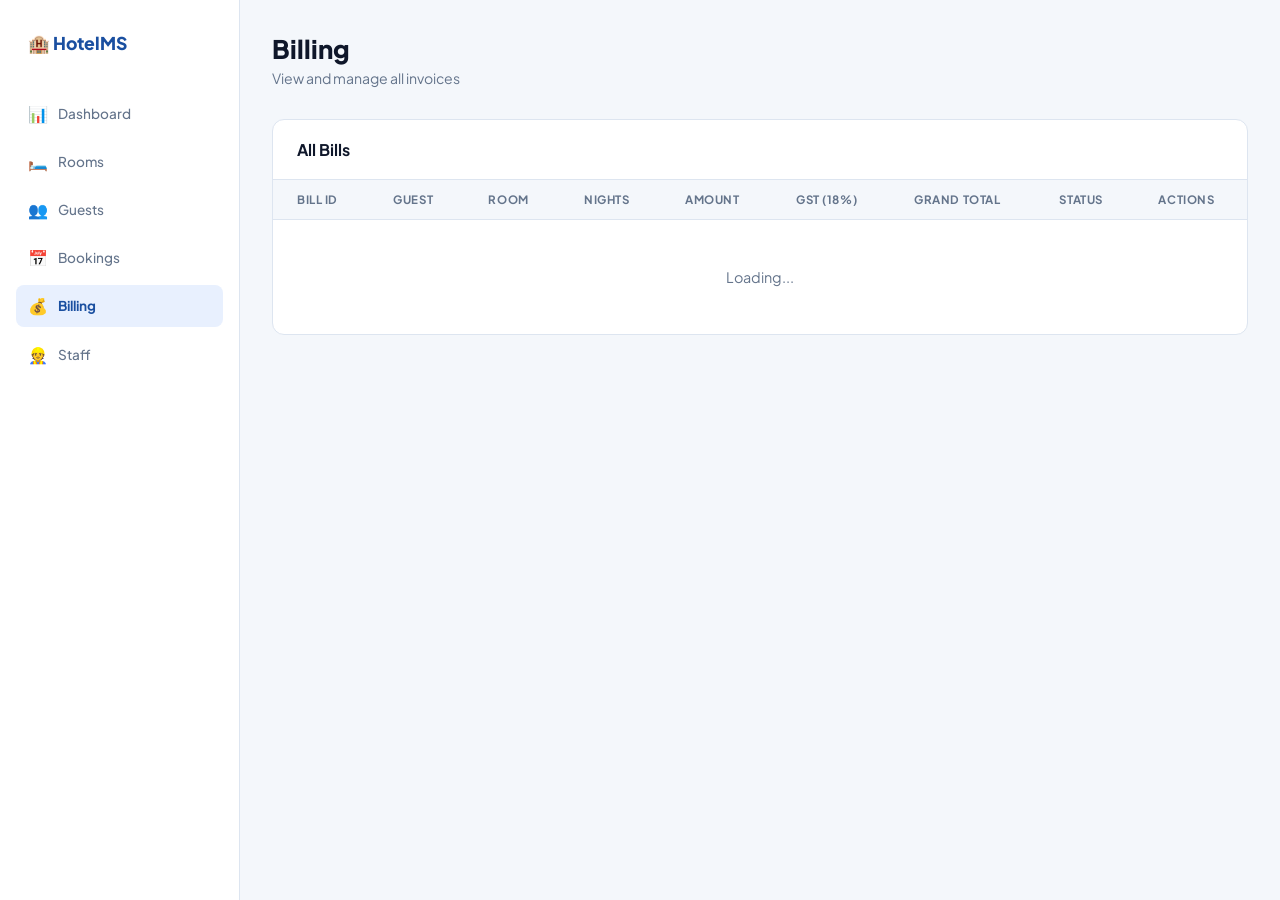
<file: Hotel-Management-System/src/main/resources/static/billing.html>
<!DOCTYPE html>
<html lang="en">
<head>
  <meta charset="UTF-8">
  <title>Billing — Hotel Management</title>
  <link rel="stylesheet" href="https://fonts.googleapis.com/css2?family=Plus+Jakarta+Sans:wght@300;400;600;800&display=swap">
  <link rel="stylesheet" href="style.css">
</head>
<body>

<aside class="sidebar">
  <div class="sidebar-logo">🏨 HotelMS</div>
  <a href="index.html"    class="nav-item"><span class="nav-icon">📊</span> Dashboard</a>
  <a href="rooms.html"    class="nav-item"><span class="nav-icon">🛏️</span> Rooms</a>
  <a href="guests.html"   class="nav-item"><span class="nav-icon">👥</span> Guests</a>
  <a href="bookings.html" class="nav-item"><span class="nav-icon">📅</span> Bookings</a>
  <a href="billing.html"  class="nav-item active"><span class="nav-icon">💰</span> Billing</a>
  <a href="staff.html"    class="nav-item"><span class="nav-icon">👷</span> Staff</a>
</aside>

<main class="main">
  <div class="page-header">
    <h1>Billing</h1>
    <p>View and manage all invoices</p>
  </div>

  <div class="table-card">
    <div class="table-header">
      <h2>All Bills</h2>
    </div>
    <table>
      <thead>
        <tr>
          <th>Bill ID</th>
          <th>Guest</th>
          <th>Room</th>
          <th>Nights</th>
          <th>Amount</th>
          <th>GST (18%)</th>
          <th>Grand Total</th>
          <th>Status</th>
          <th>Actions</th>
        </tr>
      </thead>
      <tbody id="billsTable">
        <tr><td colspan="9" class="empty-state">Loading...</td></tr>
      </tbody>
    </table>
  </div>
</main>

<script>
const API = 'http://localhost:8080/api';

async function loadBills() {
  const bills = await fetch(`${API}/bills`).then(r => r.json());
  const tbody = document.getElementById('billsTable');
  if (bills.length === 0) {
    tbody.innerHTML = '<tr><td colspan="9" class="empty-state">No bills yet</td></tr>';
    return;
  }
  tbody.innerHTML = bills.map(b => {
    const nights = daysBetween(b.booking?.checkInDate, b.booking?.checkOutDate);
    return `
      <tr>
        <td>#${b.id}</td>
        <td><strong>${b.booking?.guest?.name || '-'}</strong></td>
        <td>${b.booking?.room?.roomNumber || '-'}</td>
        <td>${nights}</td>
        <td>₹${b.totalAmount?.toFixed(2)}</td>
        <td>₹${b.taxAmount?.toFixed(2)}</td>
        <td><strong>₹${b.grandTotal?.toFixed(2)}</strong></td>
        <td>${payBadge(b.paymentStatus)}</td>
        <td>
          ${b.paymentStatus === 'UNPAID'
            ? `<button class="btn btn-sm btn-success" onclick="payBill(${b.id})">Mark Paid</button>`
            : '<span style="color:var(--muted);font-size:0.75rem;">Paid ✓</span>'}
        </td>
      </tr>
    `;
  }).join('');
}

function payBadge(status) {
  return status === 'PAID'
    ? '<span class="badge badge-success">PAID</span>'
    : '<span class="badge badge-danger">UNPAID</span>';
}

function daysBetween(d1, d2) {
  if (!d1 || !d2) return '-';
  return Math.round((new Date(d2) - new Date(d1)) / (1000 * 60 * 60 * 24));
}

async function payBill(id) {
  await fetch(`${API}/bills/${id}/pay`, { method: 'PUT' });
  loadBills();
}

loadBills();
</script>
</body>
</html>
</file>
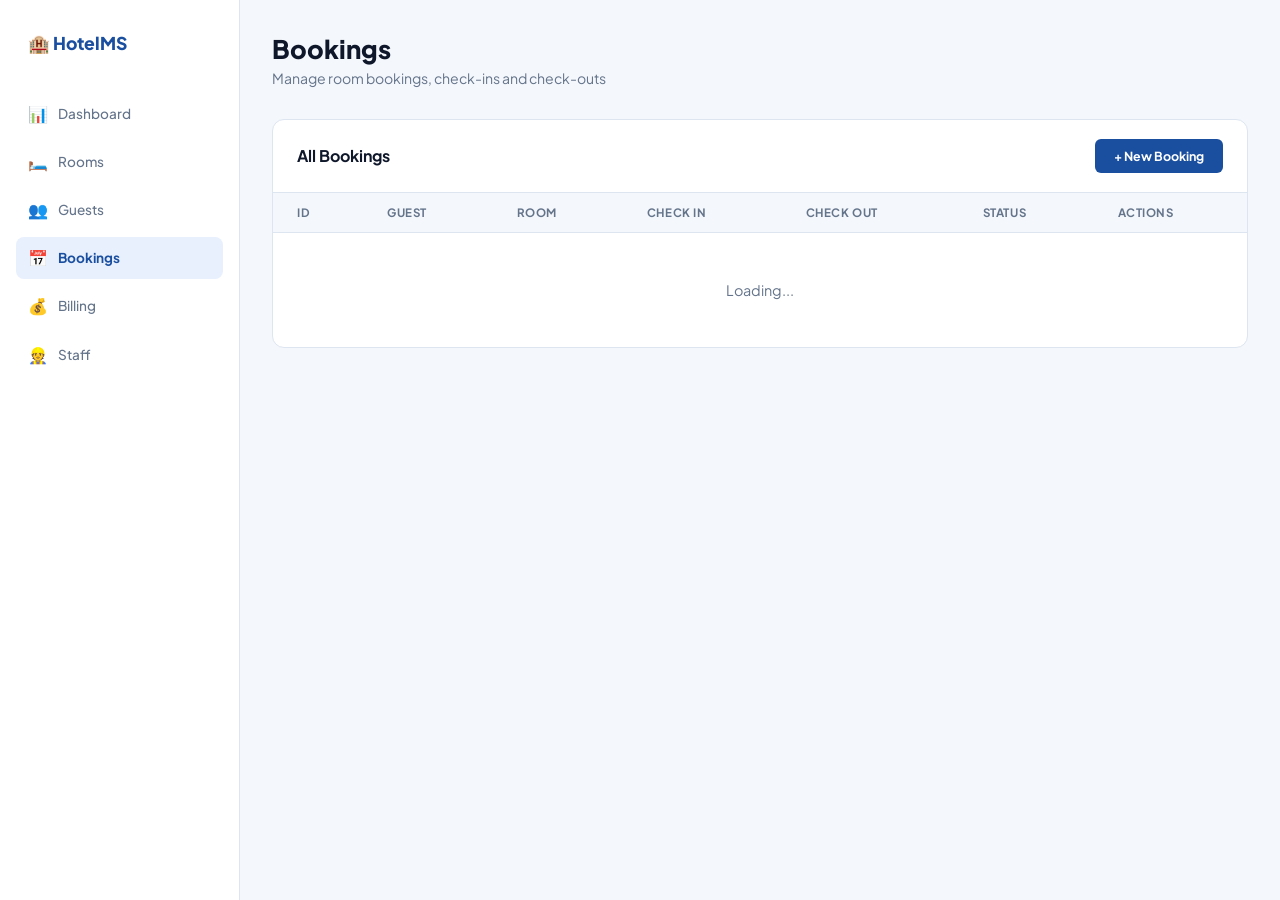
<file: Hotel-Management-System/src/main/resources/static/bookings.html>
<!DOCTYPE html>
<html lang="en">
<head>
  <meta charset="UTF-8">
  <title>Bookings — Hotel Management</title>
  <link rel="stylesheet" href="https://fonts.googleapis.com/css2?family=Plus+Jakarta+Sans:wght@300;400;600;800&display=swap">
  <link rel="stylesheet" href="style.css">
</head>
<body>

<aside class="sidebar">
  <div class="sidebar-logo">🏨 HotelMS</div>
  <a href="index.html"    class="nav-item"><span class="nav-icon">📊</span> Dashboard</a>
  <a href="rooms.html"    class="nav-item"><span class="nav-icon">🛏️</span> Rooms</a>
  <a href="guests.html"   class="nav-item"><span class="nav-icon">👥</span> Guests</a>
  <a href="bookings.html" class="nav-item active"><span class="nav-icon">📅</span> Bookings</a>
  <a href="billing.html"  class="nav-item"><span class="nav-icon">💰</span> Billing</a>
  <a href="staff.html"    class="nav-item"><span class="nav-icon">👷</span> Staff</a>
</aside>

<main class="main">
  <div class="page-header">
    <h1>Bookings</h1>
    <p>Manage room bookings, check-ins and check-outs</p>
  </div>

  <div class="table-card">
    <div class="table-header">
      <h2>All Bookings</h2>
      <button class="btn btn-primary" onclick="openModal()">+ New Booking</button>
    </div>
    <table>
      <thead>
        <tr>
          <th>ID</th>
          <th>Guest</th>
          <th>Room</th>
          <th>Check In</th>
          <th>Check Out</th>
          <th>Status</th>
          <th>Actions</th>
        </tr>
      </thead>
      <tbody id="bookingsTable">
        <tr><td colspan="7" class="empty-state">Loading...</td></tr>
      </tbody>
    </table>
  </div>
</main>

<div class="modal-overlay" id="modalOverlay">
  <div class="modal">
    <h2>New Booking</h2>
    <div class="form-group">
      <label>Guest</label>
      <select id="bookingGuest"></select>
    </div>
    <div class="form-group">
      <label>Room</label>
      <select id="bookingRoom"></select>
    </div>
    <div class="form-row">
      <div class="form-group">
        <label>Check In Date</label>
        <input type="date" id="checkIn">
      </div>
      <div class="form-group">
        <label>Check Out Date</label>
        <input type="date" id="checkOut">
      </div>
    </div>
    <div class="modal-actions">
      <button class="btn btn-outline" onclick="closeModal()">Cancel</button>
      <button class="btn btn-primary" onclick="saveBooking()">Book Now</button>
    </div>
  </div>
</div>

<script>
const API = 'http://localhost:8080/api';
let allBookings = [];

async function loadBookings() {
  allBookings = await fetch(`${API}/bookings`).then(r => r.json());
  renderBookings(allBookings);
}

function renderBookings(bookings) {
  const tbody = document.getElementById('bookingsTable');
  if (bookings.length === 0) {
    tbody.innerHTML = '<tr><td colspan="7" class="empty-state">No bookings yet</td></tr>';
    return;
  }
  tbody.innerHTML = bookings.map(b => `
    <tr>
      <td>#${b.id}</td>
      <td><strong>${b.guest?.name || '-'}</strong></td>
      <td>${b.room?.roomNumber || '-'} (${b.room?.type || ''})</td>
      <td>${b.checkInDate}</td>
      <td>${b.checkOutDate}</td>
      <td>${statusBadge(b.status)}</td>
      <td>
        <div class="action-btns">
          ${b.status === 'BOOKED'      ? `<button class="btn btn-sm btn-success" onclick="checkIn(${b.id})">Check In</button>` : ''}
          ${b.status === 'CHECKED_IN'  ? `<button class="btn btn-sm btn-warning" onclick="checkOut(${b.id})">Check Out</button>` : ''}
          ${b.status === 'BOOKED'      ? `<button class="btn btn-sm btn-danger"  onclick="cancelBooking(${b.id})">Cancel</button>` : ''}
          ${b.status === 'CHECKED_OUT' ? `<button class="btn btn-sm btn-primary" onclick="generateBill(${b.id})">Bill</button>` : ''}
        </div>
      </td>
    </tr>
  `).join('');
}

function statusBadge(s) {
  const map = { BOOKED: 'badge-info', CHECKED_IN: 'badge-success', CHECKED_OUT: 'badge-gray', CANCELLED: 'badge-danger' };
  return `<span class="badge ${map[s] || 'badge-gray'}">${s}</span>`;
}

async function openModal() {
  const [guests, rooms] = await Promise.all([
    fetch(`${API}/guests`).then(r => r.json()),
    fetch(`${API}/rooms/available`).then(r => r.json()),
  ]);
  document.getElementById('bookingGuest').innerHTML = guests.map(g => `<option value="${g.id}">${g.name}</option>`).join('');
  document.getElementById('bookingRoom').innerHTML  = rooms.map(r  => `<option value="${r.id}">${r.roomNumber} — ${r.type} (₹${r.pricePerNight})</option>`).join('');
  document.getElementById('modalOverlay').classList.add('open');
}

function closeModal() {
  document.getElementById('modalOverlay').classList.remove('open');
}

async function saveBooking() {
  const data = {
    guest: { id: parseInt(document.getElementById('bookingGuest').value) },
    room:  { id: parseInt(document.getElementById('bookingRoom').value) },
    checkInDate:  document.getElementById('checkIn').value,
    checkOutDate: document.getElementById('checkOut').value,
  };
  await fetch(`${API}/bookings`, { method: 'POST', headers: { 'Content-Type': 'application/json' }, body: JSON.stringify(data) });
  closeModal();
  loadBookings();
}

async function checkIn(id) {
  await fetch(`${API}/bookings/${id}/checkin`, { method: 'PUT' });
  loadBookings();
}

async function checkOut(id) {
  await fetch(`${API}/bookings/${id}/checkout`, { method: 'PUT' });
  loadBookings();
}

async function cancelBooking(id) {
  if (!confirm('Cancel this booking?')) return;
  await fetch(`${API}/bookings/${id}/cancel`, { method: 'PUT' });
  loadBookings();
}

async function generateBill(bookingId) {
  await fetch(`${API}/bills/generate/${bookingId}`, { method: 'POST' });
  alert('Bill generated! Go to Billing page to view.');
  window.location.href = 'billing.html';
}

loadBookings();
</script>
</body>
</html>
</file>
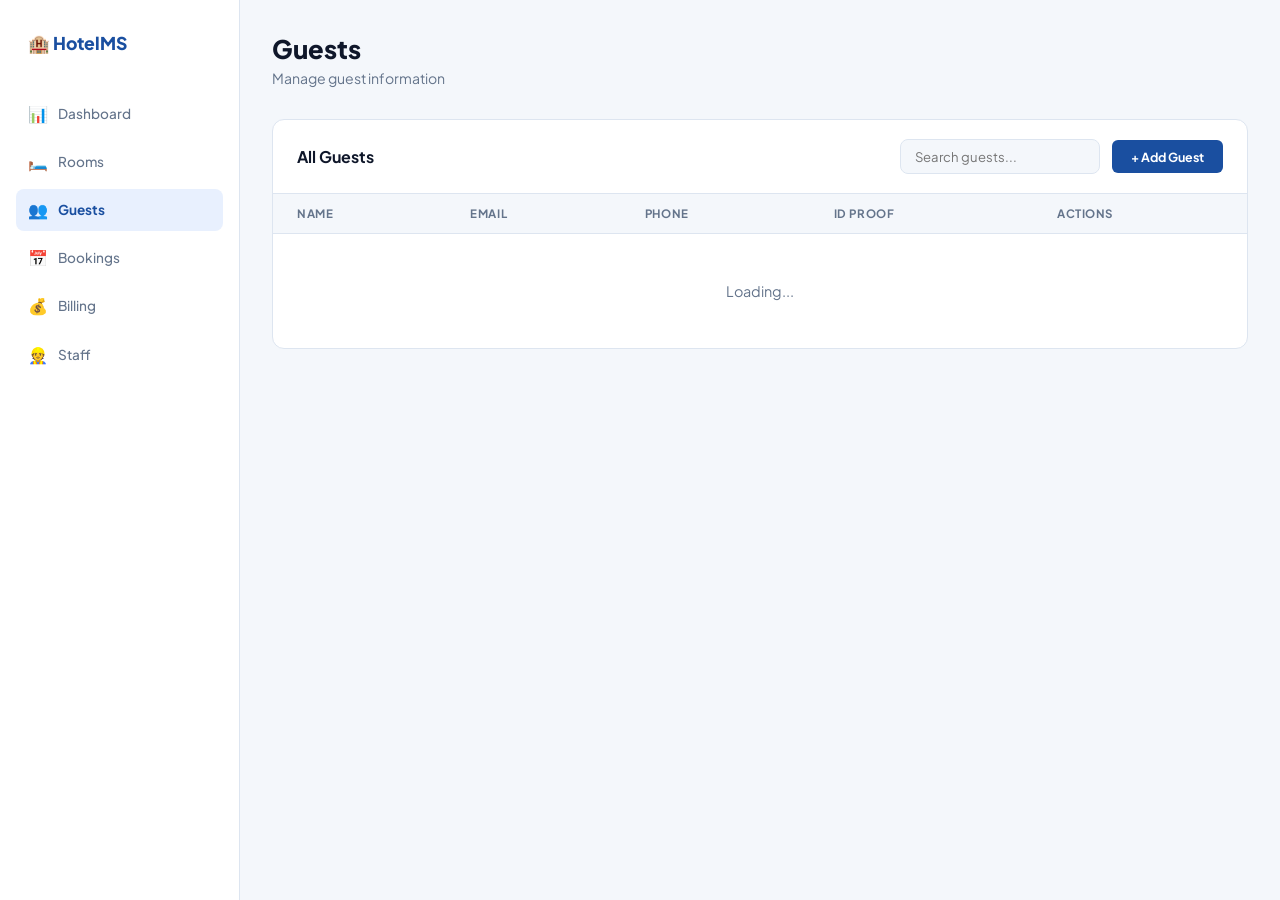
<file: Hotel-Management-System/src/main/resources/static/guests.html>
<!DOCTYPE html>
<html lang="en">
<head>
  <meta charset="UTF-8">
  <title>Guests — Hotel Management</title>
  <link rel="stylesheet" href="https://fonts.googleapis.com/css2?family=Plus+Jakarta+Sans:wght@300;400;600;800&display=swap">
  <link rel="stylesheet" href="style.css">
</head>
<body>

<aside class="sidebar">
  <div class="sidebar-logo">🏨 HotelMS</div>
  <a href="index.html"    class="nav-item"><span class="nav-icon">📊</span> Dashboard</a>
  <a href="rooms.html"    class="nav-item"><span class="nav-icon">🛏️</span> Rooms</a>
  <a href="guests.html"   class="nav-item active"><span class="nav-icon">👥</span> Guests</a>
  <a href="bookings.html" class="nav-item"><span class="nav-icon">📅</span> Bookings</a>
  <a href="billing.html"  class="nav-item"><span class="nav-icon">💰</span> Billing</a>
  <a href="staff.html"    class="nav-item"><span class="nav-icon">👷</span> Staff</a>
</aside>

<main class="main">
  <div class="page-header">
    <h1>Guests</h1>
    <p>Manage guest information</p>
  </div>

  <div class="table-card">
    <div class="table-header">
      <h2>All Guests</h2>
      <div class="search-bar">
        <input type="text" id="searchInput" placeholder="Search guests..." oninput="filterGuests()">
        <button class="btn btn-primary" onclick="openModal()">+ Add Guest</button>
      </div>
    </div>
    <table>
      <thead>
        <tr>
          <th>Name</th>
          <th>Email</th>
          <th>Phone</th>
          <th>ID Proof</th>
          <th>Actions</th>
        </tr>
      </thead>
      <tbody id="guestsTable">
        <tr><td colspan="5" class="empty-state">Loading...</td></tr>
      </tbody>
    </table>
  </div>
</main>

<div class="modal-overlay" id="modalOverlay">
  <div class="modal">
    <h2 id="modalTitle">Add Guest</h2>
    <input type="hidden" id="guestId">
    <div class="form-row">
      <div class="form-group">
        <label>Full Name</label>
        <input type="text" id="guestName" placeholder="John Doe">
      </div>
      <div class="form-group">
        <label>Email</label>
        <input type="email" id="guestEmail" placeholder="john@email.com">
      </div>
    </div>
    <div class="form-row">
      <div class="form-group">
        <label>Phone</label>
        <input type="text" id="guestPhone" placeholder="9876543210">
      </div>
      <div class="form-group">
        <label>ID Proof</label>
        <select id="guestIdProof">
          <option>Aadhar</option>
          <option>Passport</option>
          <option>Driving License</option>
          <option>Voter ID</option>
        </select>
      </div>
    </div>
    <div class="form-group">
      <label>Address</label>
      <input type="text" id="guestAddress" placeholder="City, State">
    </div>
    <div class="modal-actions">
      <button class="btn btn-outline" onclick="closeModal()">Cancel</button>
      <button class="btn btn-primary" onclick="saveGuest()">Save Guest</button>
    </div>
  </div>
</div>

<script>
const API = 'http://localhost:8080/api';
let allGuests = [];

async function loadGuests() {
  allGuests = await fetch(`${API}/guests`).then(r => r.json());
  renderGuests(allGuests);
}

function renderGuests(guests) {
  const tbody = document.getElementById('guestsTable');
  if (guests.length === 0) {
    tbody.innerHTML = '<tr><td colspan="5" class="empty-state">No guests found</td></tr>';
    return;
  }
  tbody.innerHTML = guests.map(g => `
    <tr>
      <td><strong>${g.name}</strong></td>
      <td>${g.email}</td>
      <td>${g.phone}</td>
      <td><span class="badge badge-info">${g.idProof}</span></td>
      <td>
        <div class="action-btns">
          <button class="btn btn-sm btn-primary" onclick="editGuest(${g.id})">Edit</button>
          <button class="btn btn-sm btn-danger"  onclick="deleteGuest(${g.id})">Delete</button>
        </div>
      </td>
    </tr>
  `).join('');
}

function filterGuests() {
  const q = document.getElementById('searchInput').value.toLowerCase();
  renderGuests(allGuests.filter(g =>
    g.name.toLowerCase().includes(q) || g.email.toLowerCase().includes(q)
  ));
}

function openModal() {
  document.getElementById('modalTitle').textContent = 'Add Guest';
  document.getElementById('guestId').value = '';
  ['guestName','guestEmail','guestPhone','guestAddress'].forEach(id => document.getElementById(id).value = '');
  document.getElementById('modalOverlay').classList.add('open');
}

function editGuest(id) {
  const g = allGuests.find(g => g.id === id);
  document.getElementById('modalTitle').textContent = 'Edit Guest';
  document.getElementById('guestId').value      = g.id;
  document.getElementById('guestName').value    = g.name;
  document.getElementById('guestEmail').value   = g.email;
  document.getElementById('guestPhone').value   = g.phone;
  document.getElementById('guestAddress').value = g.address;
  document.getElementById('guestIdProof').value = g.idProof;
  document.getElementById('modalOverlay').classList.add('open');
}

function closeModal() {
  document.getElementById('modalOverlay').classList.remove('open');
}

async function saveGuest() {
  const id   = document.getElementById('guestId').value;
  const data = {
    name: document.getElementById('guestName').value,
    email: document.getElementById('guestEmail').value,
    phone: document.getElementById('guestPhone').value,
    address: document.getElementById('guestAddress').value,
    idProof: document.getElementById('guestIdProof').value,
  };
  const url    = id ? `${API}/guests/${id}` : `${API}/guests`;
  const method = id ? 'PUT' : 'POST';
  await fetch(url, { method, headers: { 'Content-Type': 'application/json' }, body: JSON.stringify(data) });
  closeModal();
  loadGuests();
}

async function deleteGuest(id) {
  if (!confirm('Delete this guest?')) return;
  await fetch(`${API}/guests/${id}`, { method: 'DELETE' });
  loadGuests();
}

loadGuests();
</script>
</body>
</html>
</file>
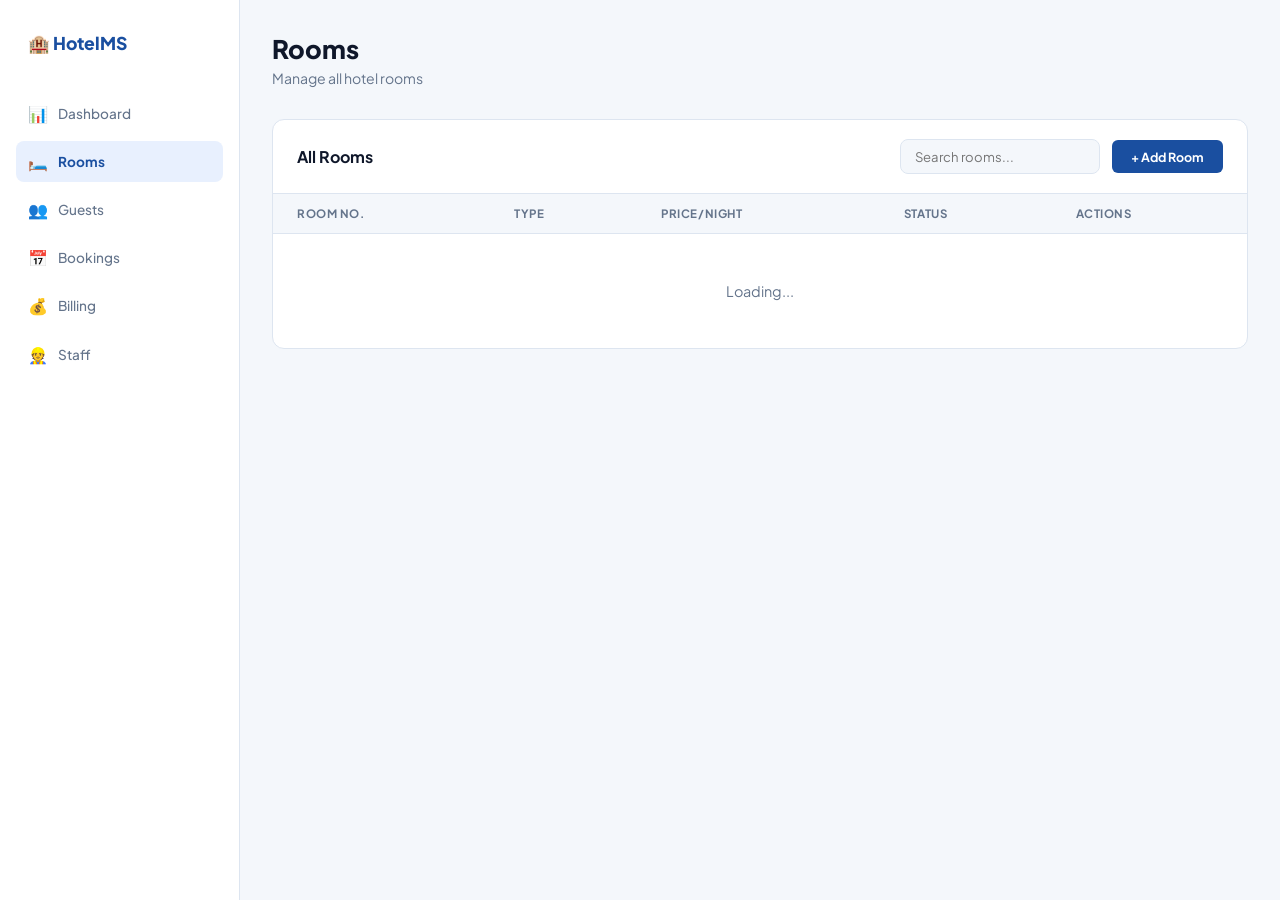
<file: Hotel-Management-System/src/main/resources/static/rooms.html>
<!DOCTYPE html>
<html lang="en">
<head>
  <meta charset="UTF-8">
  <title>Rooms — Hotel Management</title>
  <link rel="stylesheet" href="https://fonts.googleapis.com/css2?family=Plus+Jakarta+Sans:wght@300;400;600;800&display=swap">
  <link rel="stylesheet" href="style.css">
</head>
<body>

<aside class="sidebar">
  <div class="sidebar-logo">🏨 HotelMS</div>
  <a href="index.html"    class="nav-item"><span class="nav-icon">📊</span> Dashboard</a>
  <a href="rooms.html"    class="nav-item active"><span class="nav-icon">🛏️</span> Rooms</a>
  <a href="guests.html"   class="nav-item"><span class="nav-icon">👥</span> Guests</a>
  <a href="bookings.html" class="nav-item"><span class="nav-icon">📅</span> Bookings</a>
  <a href="billing.html"  class="nav-item"><span class="nav-icon">💰</span> Billing</a>
  <a href="staff.html"    class="nav-item"><span class="nav-icon">👷</span> Staff</a>
</aside>

<main class="main">
  <div class="page-header">
    <h1>Rooms</h1>
    <p>Manage all hotel rooms</p>
  </div>

  <div class="table-card">
    <div class="table-header">
      <h2>All Rooms</h2>
      <div class="search-bar">
        <input type="text" id="searchInput" placeholder="Search rooms..." oninput="filterRooms()">
        <button class="btn btn-primary" onclick="openModal()">+ Add Room</button>
      </div>
    </div>
    <table>
      <thead>
        <tr>
          <th>Room No.</th>
          <th>Type</th>
          <th>Price/Night</th>
          <th>Status</th>
          <th>Actions</th>
        </tr>
      </thead>
      <tbody id="roomsTable">
        <tr><td colspan="5" class="empty-state">Loading...</td></tr>
      </tbody>
    </table>
  </div>
</main>

<!-- MODAL -->
<div class="modal-overlay" id="modalOverlay">
  <div class="modal">
    <h2 id="modalTitle">Add Room</h2>
    <input type="hidden" id="roomId">
    <div class="form-row">
      <div class="form-group">
        <label>Room Number</label>
        <input type="text" id="roomNumber" placeholder="e.g. 101">
      </div>
      <div class="form-group">
        <label>Type</label>
        <select id="roomType">
          <option>Single</option>
          <option>Double</option>
          <option>Suite</option>
          <option>Deluxe</option>
        </select>
      </div>
    </div>
    <div class="form-row">
      <div class="form-group">
        <label>Price Per Night (₹)</label>
        <input type="number" id="roomPrice" placeholder="e.g. 2500">
      </div>
      <div class="form-group">
        <label>Status</label>
        <select id="roomStatus">
          <option>AVAILABLE</option>
          <option>OCCUPIED</option>
          <option>MAINTENANCE</option>
        </select>
      </div>
    </div>
    <div class="modal-actions">
      <button class="btn btn-outline" onclick="closeModal()">Cancel</button>
      <button class="btn btn-primary" onclick="saveRoom()">Save Room</button>
    </div>
  </div>
</div>

<script>
const API = 'http://localhost:8080/api';
let allRooms = [];

async function loadRooms() {
  allRooms = await fetch(`${API}/rooms`).then(r => r.json());
  renderRooms(allRooms);
}

function renderRooms(rooms) {
  const tbody = document.getElementById('roomsTable');
  if (rooms.length === 0) {
    tbody.innerHTML = '<tr><td colspan="5" class="empty-state">No rooms found</td></tr>';
    return;
  }
  tbody.innerHTML = rooms.map(r => `
    <tr>
      <td><strong>${r.roomNumber}</strong></td>
      <td>${r.type}</td>
      <td>₹${r.pricePerNight}</td>
      <td>${statusBadge(r.status)}</td>
      <td>
        <div class="action-btns">
          <button class="btn btn-sm btn-primary" onclick="editRoom(${r.id})">Edit</button>
          <button class="btn btn-sm btn-danger" onclick="deleteRoom(${r.id})">Delete</button>
        </div>
      </td>
    </tr>
  `).join('');
}

function statusBadge(status) {
  const map = { AVAILABLE: 'badge-success', OCCUPIED: 'badge-danger', MAINTENANCE: 'badge-warning' };
  return `<span class="badge ${map[status] || 'badge-gray'}">${status}</span>`;
}

function filterRooms() {
  const q = document.getElementById('searchInput').value.toLowerCase();
  renderRooms(allRooms.filter(r =>
    r.roomNumber.toLowerCase().includes(q) || r.type.toLowerCase().includes(q)
  ));
}

function openModal() {
  document.getElementById('modalTitle').textContent = 'Add Room';
  document.getElementById('roomId').value = '';
  document.getElementById('roomNumber').value = '';
  document.getElementById('roomPrice').value = '';
  document.getElementById('modalOverlay').classList.add('open');
}

function editRoom(id) {
  const r = allRooms.find(r => r.id === id);
  document.getElementById('modalTitle').textContent = 'Edit Room';
  document.getElementById('roomId').value = r.id;
  document.getElementById('roomNumber').value = r.roomNumber;
  document.getElementById('roomType').value = r.type;
  document.getElementById('roomPrice').value = r.pricePerNight;
  document.getElementById('roomStatus').value = r.status;
  document.getElementById('modalOverlay').classList.add('open');
}

function closeModal() {
  document.getElementById('modalOverlay').classList.remove('open');
}

async function saveRoom() {
  const id = document.getElementById('roomId').value;
  const data = {
    roomNumber: document.getElementById('roomNumber').value,
    type: document.getElementById('roomType').value,
    pricePerNight: parseFloat(document.getElementById('roomPrice').value),
    status: document.getElementById('roomStatus').value,
  };
  const url    = id ? `${API}/rooms/${id}` : `${API}/rooms`;
  const method = id ? 'PUT' : 'POST';
  await fetch(url, { method, headers: { 'Content-Type': 'application/json' }, body: JSON.stringify(data) });
  closeModal();
  loadRooms();
}

async function deleteRoom(id) {
  if (!confirm('Delete this room?')) return;
  await fetch(`${API}/rooms/${id}`, { method: 'DELETE' });
  loadRooms();
}

loadRooms();
</script>
</body>
</html>
</file>
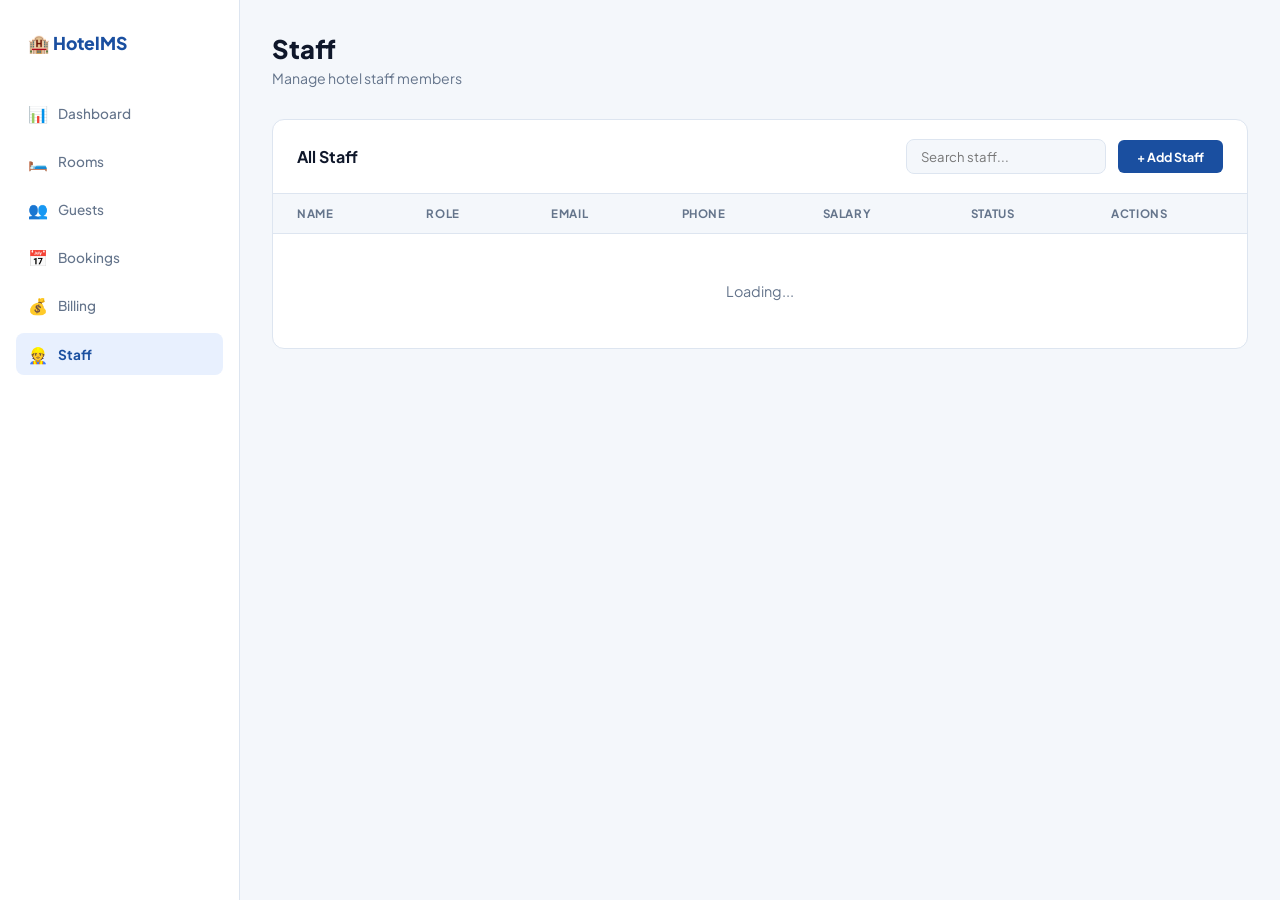
<file: Hotel-Management-System/src/main/resources/static/staff.html>
<!DOCTYPE html>
<html lang="en">
<head>
  <meta charset="UTF-8">
  <title>Staff — Hotel Management</title>
  <link rel="stylesheet" href="https://fonts.googleapis.com/css2?family=Plus+Jakarta+Sans:wght@300;400;600;800&display=swap">
  <link rel="stylesheet" href="style.css">
</head>
<body>

<aside class="sidebar">
  <div class="sidebar-logo">🏨 HotelMS</div>
  <a href="index.html"    class="nav-item"><span class="nav-icon">📊</span> Dashboard</a>
  <a href="rooms.html"    class="nav-item"><span class="nav-icon">🛏️</span> Rooms</a>
  <a href="guests.html"   class="nav-item"><span class="nav-icon">👥</span> Guests</a>
  <a href="bookings.html" class="nav-item"><span class="nav-icon">📅</span> Bookings</a>
  <a href="billing.html"  class="nav-item"><span class="nav-icon">💰</span> Billing</a>
  <a href="staff.html"    class="nav-item active"><span class="nav-icon">👷</span> Staff</a>
</aside>

<main class="main">
  <div class="page-header">
    <h1>Staff</h1>
    <p>Manage hotel staff members</p>
  </div>

  <div class="table-card">
    <div class="table-header">
      <h2>All Staff</h2>
      <div class="search-bar">
        <input type="text" id="searchInput" placeholder="Search staff..." oninput="filterStaff()">
        <button class="btn btn-primary" onclick="openModal()">+ Add Staff</button>
      </div>
    </div>
    <table>
      <thead>
        <tr>
          <th>Name</th>
          <th>Role</th>
          <th>Email</th>
          <th>Phone</th>
          <th>Salary</th>
          <th>Status</th>
          <th>Actions</th>
        </tr>
      </thead>
      <tbody id="staffTable">
        <tr><td colspan="7" class="empty-state">Loading...</td></tr>
      </tbody>
    </table>
  </div>
</main>

<div class="modal-overlay" id="modalOverlay">
  <div class="modal">
    <h2 id="modalTitle">Add Staff</h2>
    <input type="hidden" id="staffId">
    <div class="form-row">
      <div class="form-group">
        <label>Full Name</label>
        <input type="text" id="staffName" placeholder="Jane Doe">
      </div>
      <div class="form-group">
        <label>Role</label>
        <select id="staffRole">
          <option>Receptionist</option>
          <option>Housekeeping</option>
          <option>Manager</option>
          <option>Security</option>
          <option>Chef</option>
          <option>Maintenance</option>
        </select>
      </div>
    </div>
    <div class="form-row">
      <div class="form-group">
        <label>Email</label>
        <input type="email" id="staffEmail" placeholder="jane@hotel.com">
      </div>
      <div class="form-group">
        <label>Phone</label>
        <input type="text" id="staffPhone" placeholder="9876543210">
      </div>
    </div>
    <div class="form-row">
      <div class="form-group">
        <label>Salary (₹)</label>
        <input type="number" id="staffSalary" placeholder="25000">
      </div>
      <div class="form-group">
        <label>Status</label>
        <select id="staffStatus">
          <option>ACTIVE</option>
          <option>INACTIVE</option>
        </select>
      </div>
    </div>
    <div class="modal-actions">
      <button class="btn btn-outline" onclick="closeModal()">Cancel</button>
      <button class="btn btn-primary" onclick="saveStaff()">Save Staff</button>
    </div>
  </div>
</div>

<script>
const API = 'http://localhost:8080/api';
let allStaff = [];

async function loadStaff() {
  allStaff = await fetch(`${API}/staff`).then(r => r.json());
  renderStaff(allStaff);
}

function renderStaff(staff) {
  const tbody = document.getElementById('staffTable');
  if (staff.length === 0) {
    tbody.innerHTML = '<tr><td colspan="7" class="empty-state">No staff found</td></tr>';
    return;
  }
  tbody.innerHTML = staff.map(s => `
    <tr>
      <td><strong>${s.name}</strong></td>
      <td><span class="badge badge-info">${s.role}</span></td>
      <td>${s.email}</td>
      <td>${s.phone}</td>
      <td>₹${s.salary?.toLocaleString()}</td>
      <td>${s.status === 'ACTIVE'
        ? '<span class="badge badge-success">ACTIVE</span>'
        : '<span class="badge badge-gray">INACTIVE</span>'}</td>
      <td>
        <div class="action-btns">
          <button class="btn btn-sm btn-primary" onclick="editStaff(${s.id})">Edit</button>
          <button class="btn btn-sm btn-danger"  onclick="deleteStaff(${s.id})">Delete</button>
        </div>
      </td>
    </tr>
  `).join('');
}

function filterStaff() {
  const q = document.getElementById('searchInput').value.toLowerCase();
  renderStaff(allStaff.filter(s =>
    s.name.toLowerCase().includes(q) || s.role.toLowerCase().includes(q)
  ));
}

function openModal() {
  document.getElementById('modalTitle').textContent = 'Add Staff';
  document.getElementById('staffId').value = '';
  ['staffName','staffEmail','staffPhone','staffSalary'].forEach(id => document.getElementById(id).value = '');
  document.getElementById('modalOverlay').classList.add('open');
}

function editStaff(id) {
  const s = allStaff.find(s => s.id === id);
  document.getElementById('modalTitle').textContent = 'Edit Staff';
  document.getElementById('staffId').value     = s.id;
  document.getElementById('staffName').value   = s.name;
  document.getElementById('staffEmail').value  = s.email;
  document.getElementById('staffPhone').value  = s.phone;
  document.getElementById('staffSalary').value = s.salary;
  document.getElementById('staffRole').value   = s.role;
  document.getElementById('staffStatus').value = s.status;
  document.getElementById('modalOverlay').classList.add('open');
}

function closeModal() {
  document.getElementById('modalOverlay').classList.remove('open');
}

async function saveStaff() {
  const id   = document.getElementById('staffId').value;
  const data = {
    name:   document.getElementById('staffName').value,
    email:  document.getElementById('staffEmail').value,
    phone:  document.getElementById('staffPhone').value,
    salary: parseFloat(document.getElementById('staffSalary').value),
    role:   document.getElementById('staffRole').value,
    status: document.getElementById('staffStatus').value,
  };
  const url    = id ? `${API}/staff/${id}` : `${API}/staff`;
  const method = id ? 'PUT' : 'POST';
  await fetch(url, { method, headers: { 'Content-Type': 'application/json' }, body: JSON.stringify(data) });
  closeModal();
  loadStaff();
}

async function deleteStaff(id) {
  if (!confirm('Delete this staff member?')) return;
  await fetch(`${API}/staff/${id}`, { method: 'DELETE' });
  loadStaff();
}

loadStaff();
</script>
</body>
</html>
</file>
<file: style.css>
*, *::before, *::after {
  margin: 0; padding: 0; box-sizing: border-box;
}

:root {
  --bg: #f4f7fb;
  --card: #ffffff;
  --border: #dde5f0;
  --accent: #1a4fa0;
  --accent2: #2563eb;
  --accent-light: #e8f0fe;
  --text: #0f172a;
  --muted: #64748b;
  --success: #16a34a;
  --danger: #dc2626;
  --warning: #d97706;
  --sidebar-w: 240px;
}

body {
  font-family: 'Plus Jakarta Sans', sans-serif;
  background: var(--bg);
  color: var(--text);
  display: flex;
  min-height: 100vh;
}

a { text-decoration: none; color: inherit; }

/* ── SIDEBAR ── */
.sidebar {
  width: var(--sidebar-w);
  background: var(--card);
  border-right: 1px solid var(--border);
  height: 100vh;
  position: fixed;
  top: 0; left: 0;
  display: flex;
  flex-direction: column;
  padding: 2rem 1rem;
  gap: 0.4rem;
  z-index: 100;
}

.sidebar-logo {
  font-size: 1.1rem;
  font-weight: 800;
  color: var(--accent);
  margin-bottom: 2rem;
  padding-left: 0.75rem;
  display: flex;
  align-items: center;
  gap: 8px;
}

.nav-item {
  display: flex;
  align-items: center;
  gap: 10px;
  padding: 0.65rem 0.75rem;
  border-radius: 8px;
  font-size: 0.85rem;
  font-weight: 500;
  color: var(--muted);
  cursor: pointer;
  transition: all 0.2s;
  text-decoration: none;
}
.nav-item:hover {
  background: var(--accent-light);
  color: var(--accent);
}
.nav-item.active {
  background: var(--accent-light);
  color: var(--accent);
  font-weight: 700;
}
.nav-item .nav-icon { font-size: 1rem; }

/* ── MAIN ── */
.main {
  margin-left: var(--sidebar-w);
  flex: 1;
  padding: 2rem;
  min-height: 100vh;
}

.page-header {
  margin-bottom: 2rem;
}
.page-header h1 {
  font-size: 1.6rem;
  font-weight: 800;
  color: var(--text);
}
.page-header p {
  color: var(--muted);
  font-size: 0.88rem;
  margin-top: 0.25rem;
}

/* ── STAT CARDS ── */
.stats-grid {
  display: grid;
  grid-template-columns: repeat(auto-fit, minmax(180px, 1fr));
  gap: 1.25rem;
  margin-bottom: 2rem;
}

.stat-card {
  background: var(--card);
  border: 1px solid var(--border);
  border-radius: 12px;
  padding: 1.4rem;
  display: flex;
  flex-direction: column;
  gap: 0.5rem;
}
.stat-card .stat-label {
  font-size: 0.75rem;
  color: var(--muted);
  font-weight: 500;
  text-transform: uppercase;
  letter-spacing: 0.05em;
}
.stat-card .stat-value {
  font-size: 2rem;
  font-weight: 800;
  color: var(--text);
}
.stat-card .stat-icon {
  font-size: 1.5rem;
  margin-bottom: 0.25rem;
}

/* ── TABLE ── */
.table-card {
  background: var(--card);
  border: 1px solid var(--border);
  border-radius: 12px;
  overflow: hidden;
  margin-bottom: 2rem;
}

.table-header {
  display: flex;
  justify-content: space-between;
  align-items: center;
  padding: 1.2rem 1.5rem;
  border-bottom: 1px solid var(--border);
}
.table-header h2 {
  font-size: 1rem;
  font-weight: 700;
}

table {
  width: 100%;
  border-collapse: collapse;
}
th {
  background: var(--bg);
  text-align: left;
  padding: 0.75rem 1.5rem;
  font-size: 0.72rem;
  font-weight: 700;
  color: var(--muted);
  text-transform: uppercase;
  letter-spacing: 0.05em;
  border-bottom: 1px solid var(--border);
}
td {
  padding: 0.9rem 1.5rem;
  font-size: 0.85rem;
  border-bottom: 1px solid var(--border);
  color: var(--text);
}
tr:last-child td { border-bottom: none; }
tr:hover td { background: var(--bg); }

/* ── BADGES ── */
.badge {
  display: inline-block;
  padding: 0.2rem 0.65rem;
  border-radius: 20px;
  font-size: 0.68rem;
  font-weight: 700;
  text-transform: uppercase;
  letter-spacing: 0.04em;
}
.badge-success { background: #dcfce7; color: #16a34a; }
.badge-danger  { background: #fee2e2; color: #dc2626; }
.badge-warning { background: #fef3c7; color: #d97706; }
.badge-info    { background: var(--accent-light); color: var(--accent); }
.badge-gray    { background: #f1f5f9; color: #64748b; }

/* ── BUTTONS ── */
.btn {
  padding: 0.55rem 1.2rem;
  border-radius: 6px;
  font-size: 0.78rem;
  font-weight: 700;
  cursor: pointer;
  border: none;
  transition: all 0.2s;
  font-family: 'Plus Jakarta Sans', sans-serif;
}
.btn-primary {
  background: var(--accent);
  color: #fff;
}
.btn-primary:hover {
  background: var(--accent2);
  transform: translateY(-1px);
}
.btn-danger {
  background: #fee2e2;
  color: var(--danger);
}
.btn-danger:hover { background: #fecaca; }
.btn-success {
  background: #dcfce7;
  color: var(--success);
}
.btn-success:hover { background: #bbf7d0; }
.btn-warning {
  background: #fef3c7;
  color: var(--warning);
}
.btn-sm {
  padding: 0.3rem 0.75rem;
  font-size: 0.7rem;
}

/* ── MODAL ── */
.modal-overlay {
  display: none;
  position: fixed;
  inset: 0;
  background: rgba(0,0,0,0.4);
  z-index: 999;
  align-items: center;
  justify-content: center;
}
.modal-overlay.open { display: flex; }

.modal {
  background: var(--card);
  border-radius: 16px;
  padding: 2rem;
  width: 100%;
  max-width: 500px;
  margin: 1rem;
}
.modal h2 {
  font-size: 1.1rem;
  font-weight: 800;
  margin-bottom: 1.5rem;
}

/* ── FORM ── */
.form-group {
  display: flex;
  flex-direction: column;
  gap: 0.4rem;
  margin-bottom: 1rem;
}
.form-group label {
  font-size: 0.78rem;
  font-weight: 700;
  color: var(--muted);
}
.form-group input,
.form-group select {
  padding: 0.65rem 0.9rem;
  border: 1px solid var(--border);
  border-radius: 8px;
  font-size: 0.85rem;
  font-family: 'Plus Jakarta Sans', sans-serif;
  color: var(--text);
  background: var(--bg);
  transition: border-color 0.2s;
}
.form-group input:focus,
.form-group select:focus {
  outline: none;
  border-color: var(--accent);
}

.form-row {
  display: grid;
  grid-template-columns: 1fr 1fr;
  gap: 1rem;
}

.modal-actions {
  display: flex;
  gap: 0.75rem;
  justify-content: flex-end;
  margin-top: 1.5rem;
}

.btn-outline {
  background: none;
  border: 1px solid var(--border);
  color: var(--muted);
}
.btn-outline:hover {
  border-color: var(--accent);
  color: var(--accent);
}

/* ── SEARCH BAR ── */
.search-bar {
  display: flex;
  gap: 0.75rem;
  align-items: center;
}
.search-bar input {
  padding: 0.5rem 0.9rem;
  border: 1px solid var(--border);
  border-radius: 8px;
  font-size: 0.82rem;
  font-family: 'Plus Jakarta Sans', sans-serif;
  background: var(--bg);
  color: var(--text);
  width: 200px;
}
.search-bar input:focus {
  outline: none;
  border-color: var(--accent);
}

/* ── ACTION BUTTONS IN TABLE ── */
.action-btns {
  display: flex;
  gap: 0.4rem;
}

/* ── EMPTY STATE ── */
.empty-state {
  text-align: center;
  padding: 3rem;
  color: var(--muted);
  font-size: 0.9rem;
}
</file>
<file: Hotel-Management-System/src/main/resources/static/style.css>
*, *::before, *::after {
  margin: 0; padding: 0; box-sizing: border-box;
}

:root {
  --bg: #f4f7fb;
  --card: #ffffff;
  --border: #dde5f0;
  --accent: #1a4fa0;
  --accent2: #2563eb;
  --accent-light: #e8f0fe;
  --text: #0f172a;
  --muted: #64748b;
  --success: #16a34a;
  --danger: #dc2626;
  --warning: #d97706;
  --sidebar-w: 240px;
}

body {
  font-family: 'Plus Jakarta Sans', sans-serif;
  background: var(--bg);
  color: var(--text);
  display: flex;
  min-height: 100vh;
}

a { text-decoration: none; color: inherit; }

/* ── SIDEBAR ── */
.sidebar {
  width: var(--sidebar-w);
  background: var(--card);
  border-right: 1px solid var(--border);
  height: 100vh;
  position: fixed;
  top: 0; left: 0;
  display: flex;
  flex-direction: column;
  padding: 2rem 1rem;
  gap: 0.4rem;
  z-index: 100;
}

.sidebar-logo {
  font-size: 1.1rem;
  font-weight: 800;
  color: var(--accent);
  margin-bottom: 2rem;
  padding-left: 0.75rem;
  display: flex;
  align-items: center;
  gap: 8px;
}

.nav-item {
  display: flex;
  align-items: center;
  gap: 10px;
  padding: 0.65rem 0.75rem;
  border-radius: 8px;
  font-size: 0.85rem;
  font-weight: 500;
  color: var(--muted);
  cursor: pointer;
  transition: all 0.2s;
  text-decoration: none;
}
.nav-item:hover {
  background: var(--accent-light);
  color: var(--accent);
}
.nav-item.active {
  background: var(--accent-light);
  color: var(--accent);
  font-weight: 700;
}
.nav-item .nav-icon { font-size: 1rem; }

/* ── MAIN ── */
.main {
  margin-left: var(--sidebar-w);
  flex: 1;
  padding: 2rem;
  min-height: 100vh;
}

.page-header {
  margin-bottom: 2rem;
}
.page-header h1 {
  font-size: 1.6rem;
  font-weight: 800;
  color: var(--text);
}
.page-header p {
  color: var(--muted);
  font-size: 0.88rem;
  margin-top: 0.25rem;
}

/* ── STAT CARDS ── */
.stats-grid {
  display: grid;
  grid-template-columns: repeat(auto-fit, minmax(180px, 1fr));
  gap: 1.25rem;
  margin-bottom: 2rem;
}

.stat-card {
  background: var(--card);
  border: 1px solid var(--border);
  border-radius: 12px;
  padding: 1.4rem;
  display: flex;
  flex-direction: column;
  gap: 0.5rem;
}
.stat-card .stat-label {
  font-size: 0.75rem;
  color: var(--muted);
  font-weight: 500;
  text-transform: uppercase;
  letter-spacing: 0.05em;
}
.stat-card .stat-value {
  font-size: 2rem;
  font-weight: 800;
  color: var(--text);
}
.stat-card .stat-icon {
  font-size: 1.5rem;
  margin-bottom: 0.25rem;
}

/* ── TABLE ── */
.table-card {
  background: var(--card);
  border: 1px solid var(--border);
  border-radius: 12px;
  overflow: hidden;
  margin-bottom: 2rem;
}

.table-header {
  display: flex;
  justify-content: space-between;
  align-items: center;
  padding: 1.2rem 1.5rem;
  border-bottom: 1px solid var(--border);
}
.table-header h2 {
  font-size: 1rem;
  font-weight: 700;
}

table {
  width: 100%;
  border-collapse: collapse;
}
th {
  background: var(--bg);
  text-align: left;
  padding: 0.75rem 1.5rem;
  font-size: 0.72rem;
  font-weight: 700;
  color: var(--muted);
  text-transform: uppercase;
  letter-spacing: 0.05em;
  border-bottom: 1px solid var(--border);
}
td {
  padding: 0.9rem 1.5rem;
  font-size: 0.85rem;
  border-bottom: 1px solid var(--border);
  color: var(--text);
}
tr:last-child td { border-bottom: none; }
tr:hover td { background: var(--bg); }

/* ── BADGES ── */
.badge {
  display: inline-block;
  padding: 0.2rem 0.65rem;
  border-radius: 20px;
  font-size: 0.68rem;
  font-weight: 700;
  text-transform: uppercase;
  letter-spacing: 0.04em;
}
.badge-success { background: #dcfce7; color: #16a34a; }
.badge-danger  { background: #fee2e2; color: #dc2626; }
.badge-warning { background: #fef3c7; color: #d97706; }
.badge-info    { background: var(--accent-light); color: var(--accent); }
.badge-gray    { background: #f1f5f9; color: #64748b; }

/* ── BUTTONS ── */
.btn {
  padding: 0.55rem 1.2rem;
  border-radius: 6px;
  font-size: 0.78rem;
  font-weight: 700;
  cursor: pointer;
  border: none;
  transition: all 0.2s;
  font-family: 'Plus Jakarta Sans', sans-serif;
}
.btn-primary {
  background: var(--accent);
  color: #fff;
}
.btn-primary:hover {
  background: var(--accent2);
  transform: translateY(-1px);
}
.btn-danger {
  background: #fee2e2;
  color: var(--danger);
}
.btn-danger:hover { background: #fecaca; }
.btn-success {
  background: #dcfce7;
  color: var(--success);
}
.btn-success:hover { background: #bbf7d0; }
.btn-warning {
  background: #fef3c7;
  color: var(--warning);
}
.btn-sm {
  padding: 0.3rem 0.75rem;
  font-size: 0.7rem;
}

/* ── MODAL ── */
.modal-overlay {
  display: none;
  position: fixed;
  inset: 0;
  background: rgba(0,0,0,0.4);
  z-index: 999;
  align-items: center;
  justify-content: center;
}
.modal-overlay.open { display: flex; }

.modal {
  background: var(--card);
  border-radius: 16px;
  padding: 2rem;
  width: 100%;
  max-width: 500px;
  margin: 1rem;
}
.modal h2 {
  font-size: 1.1rem;
  font-weight: 800;
  margin-bottom: 1.5rem;
}

/* ── FORM ── */
.form-group {
  display: flex;
  flex-direction: column;
  gap: 0.4rem;
  margin-bottom: 1rem;
}
.form-group label {
  font-size: 0.78rem;
  font-weight: 700;
  color: var(--muted);
}
.form-group input,
.form-group select {
  padding: 0.65rem 0.9rem;
  border: 1px solid var(--border);
  border-radius: 8px;
  font-size: 0.85rem;
  font-family: 'Plus Jakarta Sans', sans-serif;
  color: var(--text);
  background: var(--bg);
  transition: border-color 0.2s;
}
.form-group input:focus,
.form-group select:focus {
  outline: none;
  border-color: var(--accent);
}

.form-row {
  display: grid;
  grid-template-columns: 1fr 1fr;
  gap: 1rem;
}

.modal-actions {
  display: flex;
  gap: 0.75rem;
  justify-content: flex-end;
  margin-top: 1.5rem;
}

.btn-outline {
  background: none;
  border: 1px solid var(--border);
  color: var(--muted);
}
.btn-outline:hover {
  border-color: var(--accent);
  color: var(--accent);
}

/* ── SEARCH BAR ── */
.search-bar {
  display: flex;
  gap: 0.75rem;
  align-items: center;
}
.search-bar input {
  padding: 0.5rem 0.9rem;
  border: 1px solid var(--border);
  border-radius: 8px;
  font-size: 0.82rem;
  font-family: 'Plus Jakarta Sans', sans-serif;
  background: var(--bg);
  color: var(--text);
  width: 200px;
}
.search-bar input:focus {
  outline: none;
  border-color: var(--accent);
}

/* ── ACTION BUTTONS IN TABLE ── */
.action-btns {
  display: flex;
  gap: 0.4rem;
}

/* ── EMPTY STATE ── */
.empty-state {
  text-align: center;
  padding: 3rem;
  color: var(--muted);
  font-size: 0.9rem;
}
</file>
